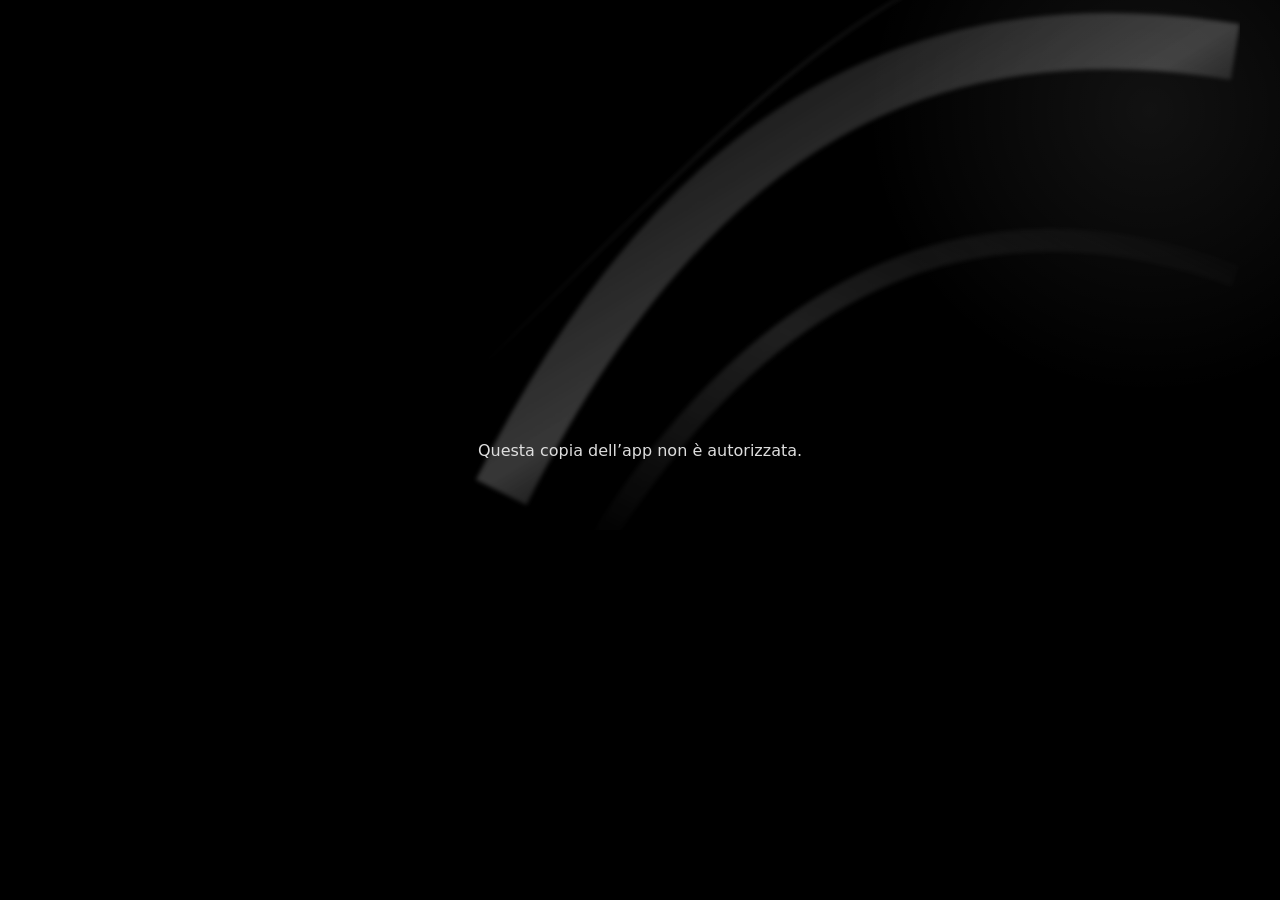
<file: index.html>
<!doctype html>
<html lang="it"><head><meta charset="UTF-8" />
<meta name="viewport" content="width=device-width, initial-scale=1.0, viewport-fit=cover" />
<meta name="theme-color" content="#000000" /><link rel="manifest" href="./manifest.webmanifest?v=rg-production-v34" />
<meta name="apple-mobile-web-app-title" content="R. Giancola" /><link rel="icon" type="image/png" href="./favicon.png" /><link rel="apple-touch-icon" sizes="180x180" href="./icon-180.png" />
<meta name="apple-mobile-web-app-capable" content="yes" /><meta name="apple-mobile-web-app-status-bar-style" content="black" />
<title>Roberto Giancola Production</title>  <script type="module" crossorigin src="/assets/main-BxOT9c1r.js"></script>
  <link rel="modulepreload" crossorigin href="/assets/brand-5XAQSWkB.js">
  <link rel="modulepreload" crossorigin href="/assets/librerie-B4zQ2TGJ.js">
  <link rel="modulepreload" crossorigin href="/assets/preventivo-DZgS8HyB.js">
  <link rel="modulepreload" crossorigin href="/assets/videoGalleria-4T5CltYa.js">
  <link rel="stylesheet" crossorigin href="/assets/brand-s4m64xDM.css">
  <link rel="stylesheet" crossorigin href="/assets/preventivo-BXDNKNkW.css">
  <link rel="stylesheet" crossorigin href="/assets/main-6wbNGmea.css">
</head>
<body><div id="root"></div></body></html>
</file>
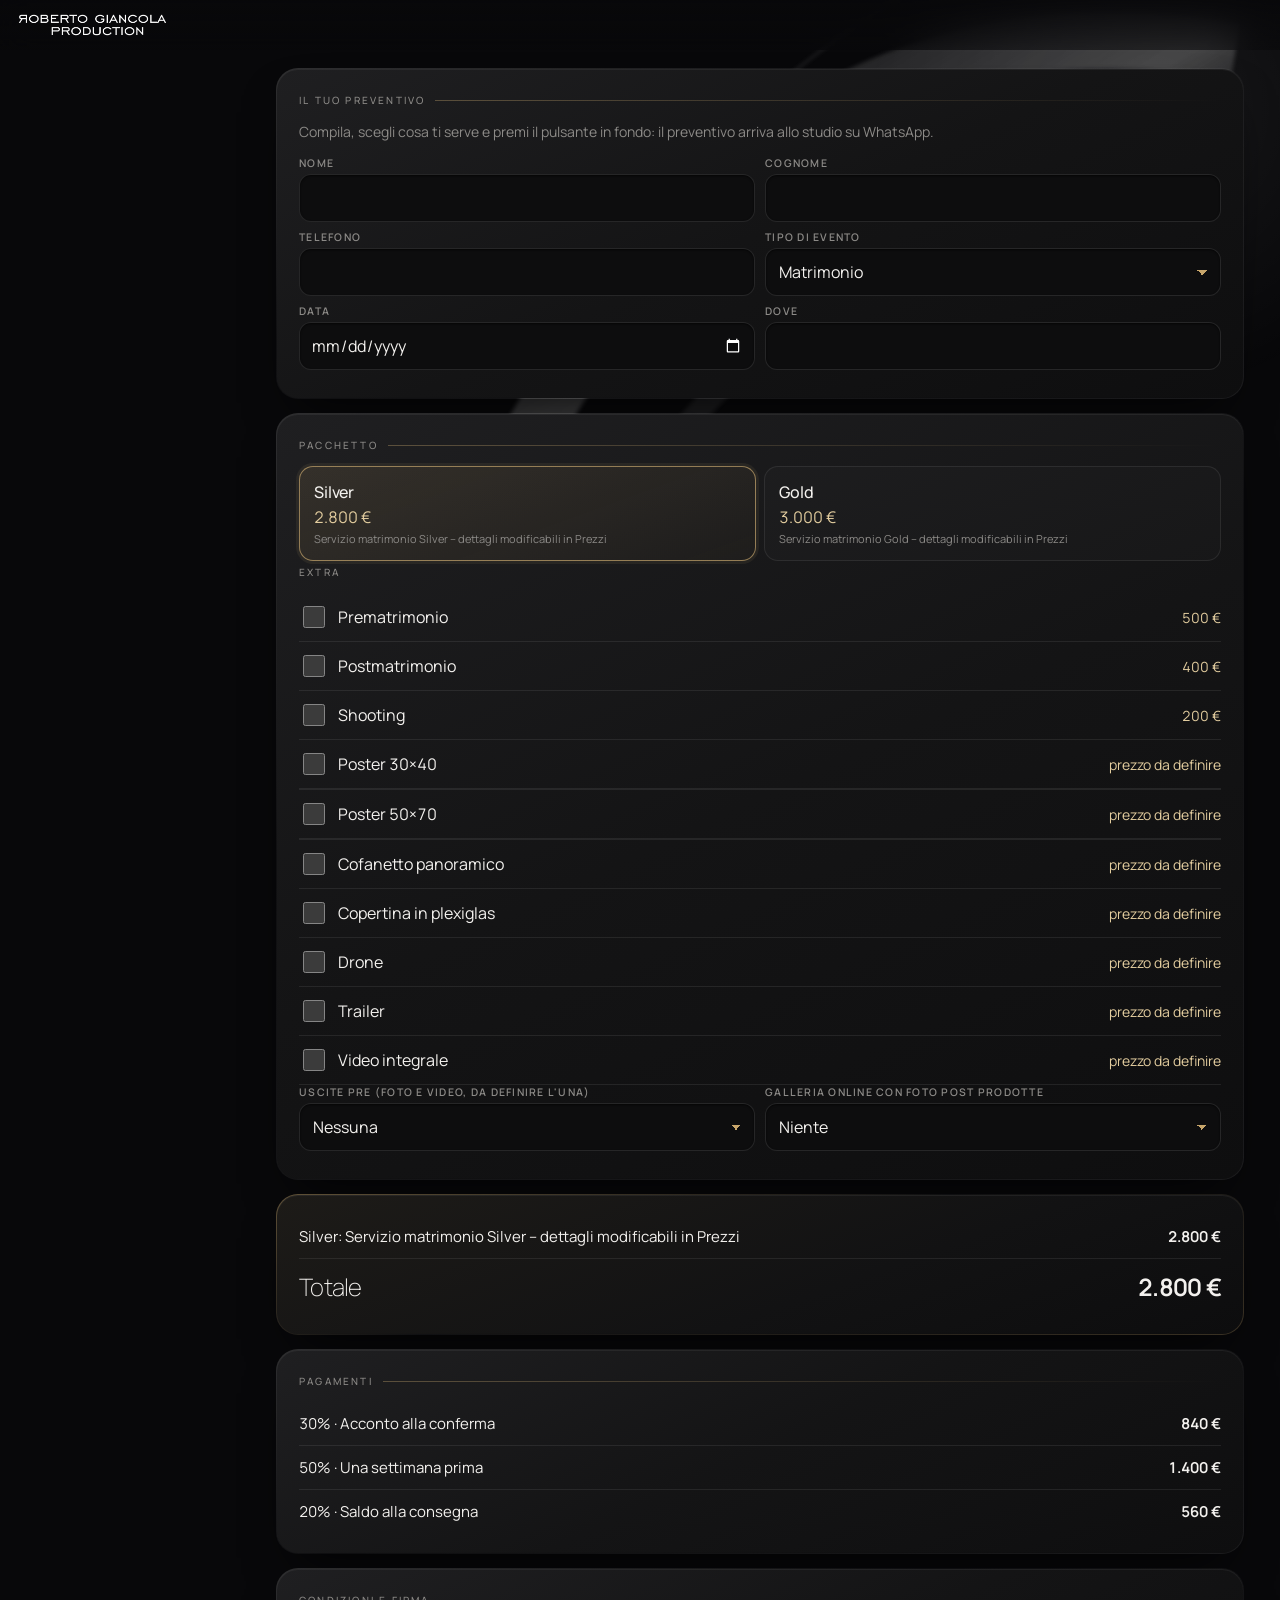
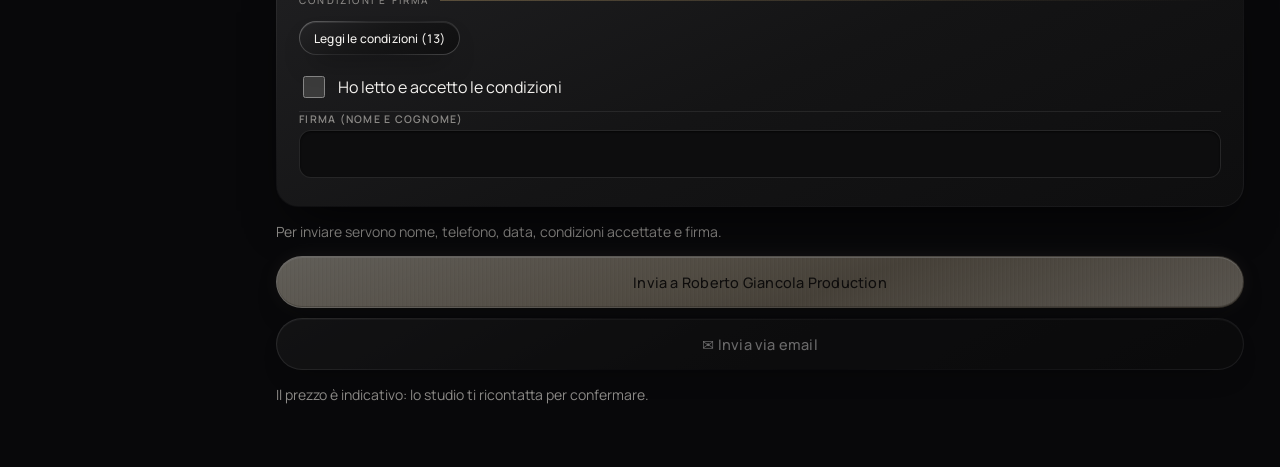
<file: cliente.html>
<!doctype html>
<html lang="it"><head><meta charset="UTF-8" /><script>/* indirizzo-nuovo: i link vecchi github.io dei clienti aprono la stessa pagina sul nuovo indirizzo */if(/\.github\.io$/i.test(location.hostname))location.replace('https://robertogiancolaproduction.frameforyou.it/'+location.pathname.split('/').slice(2).join('/')+location.search+location.hash);</script>
<meta name="viewport" content="width=device-width, initial-scale=1.0, viewport-fit=cover" />
<meta name="theme-color" content="#000000" /><meta name="robots" content="noindex" />
<meta name="apple-mobile-web-app-title" content="R. Giancola" /><link rel="icon" type="image/png" href="./favicon.png" /><link rel="apple-touch-icon" sizes="180x180" href="./icon-180.png" />
<title>Preventivo · Roberto Giancola Production</title>  <script type="module" crossorigin src="/assets/cliente-PBpZ1FL5.js"></script>
  <link rel="modulepreload" crossorigin href="/assets/brand-5XAQSWkB.js">
  <link rel="modulepreload" crossorigin href="/assets/librerie-B4zQ2TGJ.js">
  <link rel="modulepreload" crossorigin href="/assets/preventivo-DZgS8HyB.js">
  <link rel="stylesheet" crossorigin href="/assets/brand-s4m64xDM.css">
  <link rel="stylesheet" crossorigin href="/assets/preventivo-BXDNKNkW.css">
</head>
<body><div id="root"></div></body></html>
</file>
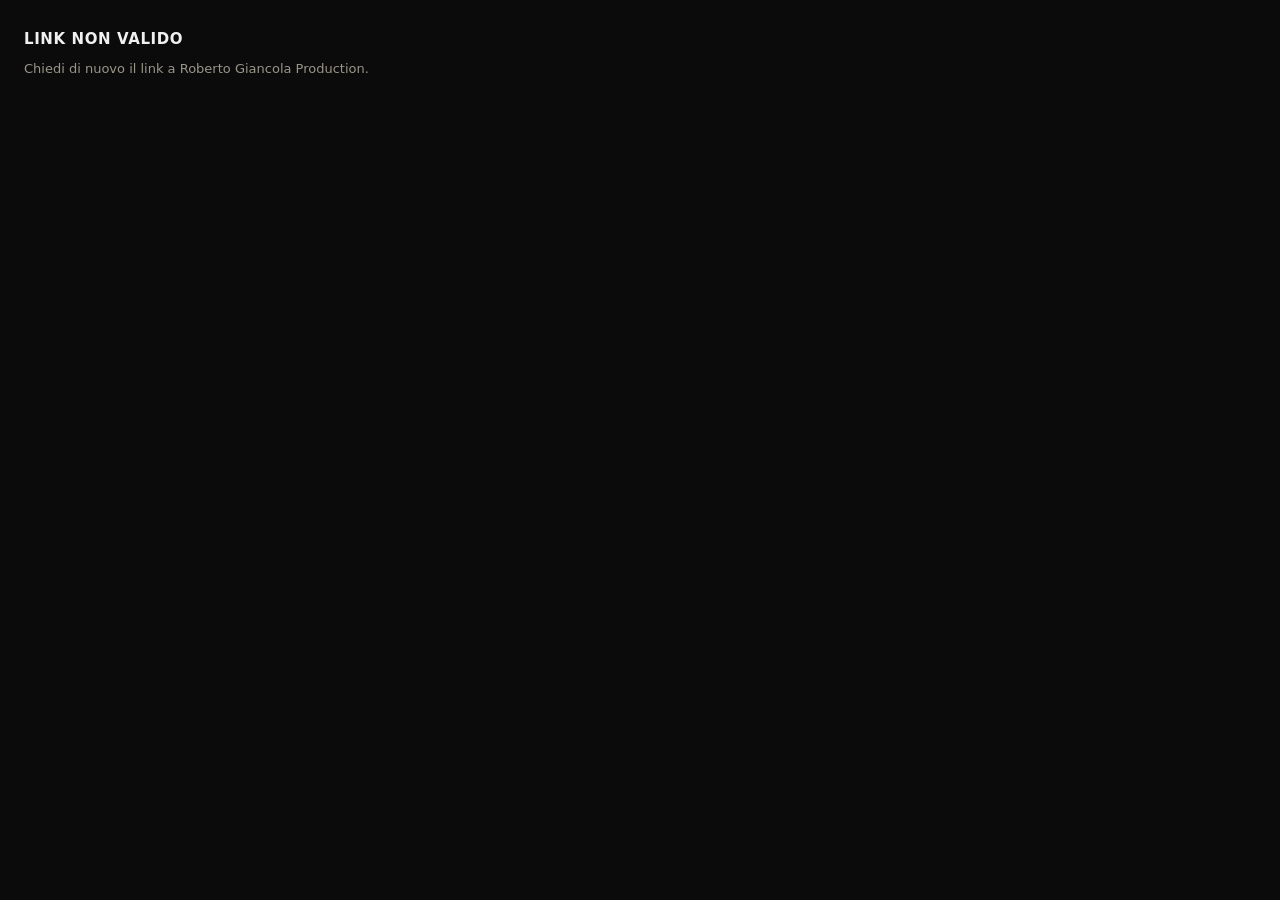
<file: video.html>
<!doctype html>
<html lang="it"><head><meta charset="UTF-8" /><script>/* indirizzo-nuovo: i link vecchi github.io dei clienti aprono la stessa pagina sul nuovo indirizzo */if(/\.github\.io$/i.test(location.hostname))location.replace('https://robertogiancolaproduction.frameforyou.it/'+location.pathname.split('/').slice(2).join('/')+location.search+location.hash);</script>
<meta name="viewport" content="width=device-width, initial-scale=1.0, viewport-fit=cover" />
<meta name="theme-color" content="#000000" /><meta name="robots" content="noindex" />
<meta name="apple-mobile-web-app-title" content="Video" /><link rel="icon" type="image/png" href="./favicon.png" /><link rel="apple-touch-icon" sizes="180x180" href="./icon-180.png" />
<title>Video · Roberto Giancola Production</title>  <script type="module" crossorigin src="/assets/video-C3dgA-A7.js"></script>
  <link rel="modulepreload" crossorigin href="/assets/brand-5XAQSWkB.js">
  <link rel="modulepreload" crossorigin href="/assets/librerie-B4zQ2TGJ.js">
  <link rel="modulepreload" crossorigin href="/assets/videoGalleria-4T5CltYa.js">
  <link rel="stylesheet" crossorigin href="/assets/brand-s4m64xDM.css">
</head>
<body><div id="root"></div></body></html>
</file>
<file: assets/brand-s4m64xDM.css>
:root{--bg:#0b0b0b;--card:#161616;--line:#2a2a2a;--red:#5a5a5a;--gold:#f0f0f0;--tx:#f2efe6;--mut:#9a958a;font-family:system-ui,-apple-system,Segoe UI,Roboto,sans-serif;color:var(--tx);background:var(--bg)}*{box-sizing:border-box}body{margin:0;background:var(--bg)}.top{background:#000}.app{max-width:720px;margin:0 auto;min-height:100vh;padding-bottom:84px}.top{position:sticky;top:0;z-index:5;background:#000;border-bottom:2px solid var(--gold);padding:12px 16px}.logo{color:var(--gold);font-size:20px;letter-spacing:.5px}.logo span{color:var(--red);font-weight:700}main{padding:12px}.card{background:var(--card);border:1px solid var(--line);border-radius:14px;padding:14px;margin-bottom:12px}h3{color:var(--gold);font-size:15px;margin:6px 0 10px;text-transform:uppercase;letter-spacing:.6px}.row{display:flex;gap:8px;align-items:center;margin-bottom:12px;flex-wrap:wrap}.row input{flex:1;min-width:110px}input,select,textarea{width:100%;background:#0e0e0e;color:var(--tx);border:1px solid var(--line);border-radius:10px;padding:11px;font-size:16px}input:focus,select:focus,textarea:focus{outline:none;border-color:var(--gold)}textarea{min-height:60px;resize:vertical}.campo{display:flex;flex-direction:column;gap:4px;margin-bottom:8px}.campo span{font-size:12px;color:var(--mut)}.grid2{display:grid;grid-template-columns:1fr 1fr;gap:0 10px}.grid3{display:grid;grid-template-columns:1fr 1fr 1fr;gap:0 8px}.coppia-ora{grid-column:1/-1;display:grid;grid-template-columns:1.4fr .8fr;gap:0 10px}.grid2 .campo:last-child:nth-child(odd){grid-column:1/-1}.btn{display:inline-flex;align-items:center;justify-content:center;gap:6px;background:#222;color:var(--tx);border:1px solid #3a3a3a;border-radius:10px;padding:11px 14px;font-size:15px;cursor:pointer;text-decoration:none;font-weight:600}.btn.sm{padding:7px 10px;font-size:13px}.btn.red{background:var(--red);border-color:var(--red);color:#fff}.btn.gold{background:var(--gold);border-color:var(--gold);color:#111}.btn.wa{background:#0f3d24;border-color:#1f7a47}.btn.danger{background:transparent;color:#ff6b6b;border-color:#5a1a1a}.btn.big{width:100%;padding:16px;font-size:18px}.btn:disabled{opacity:.4}.acts{display:flex;gap:8px;flex-wrap:wrap;margin:10px 0}.acts.sticky{position:sticky;bottom:76px;background:var(--bg);padding:8px 0}.ev .evhead{display:flex;justify-content:space-between;gap:10px;cursor:pointer}.ev small{display:block;color:var(--mut);font-size:12px;margin-top:3px;text-transform:capitalize}.right{text-align:right;display:flex;flex-direction:column;align-items:flex-end;gap:4px}.gold{color:var(--gold)}.red{color:#ff4d5e}.badge{font-size:11px;font-weight:700;padding:3px 8px;border-radius:20px;text-transform:uppercase;letter-spacing:.5px}.badge.p{border:1px solid var(--gold);color:var(--gold)}.badge.c{background:var(--red);color:#fff}.esempio{display:flex;justify-content:space-between;align-items:center;background:#1e1e1e;color:var(--gold);border-radius:8px;padding:4px 4px 4px 10px;margin-bottom:8px;font-size:13px}.pacchetti{display:grid;grid-template-columns:1fr 1fr;gap:8px}.pk{border:1px solid var(--line);border-radius:12px;padding:10px;display:flex;flex-direction:column;gap:3px;cursor:pointer}.pk input{display:none}.pk.on{border-color:var(--gold);background:#1c1c1c}.pk small{color:var(--mut);font-size:11px}.check{display:flex;align-items:center;gap:10px;padding:10px 0;border-bottom:1px solid var(--line)}.check input{width:22px;height:22px;accent-color:var(--red)}.poster-qta{border-bottom:1px solid var(--line)}.poster-qta>.check{border-bottom:0}.poster-qta .qta{display:flex;align-items:center;gap:10px;padding:0 0 10px 32px;font-size:14px;color:var(--mut)}.poster-qta .qta select{width:auto;min-width:72px;padding:6px 8px}.check span{flex:1}.check em{color:var(--gold);font-style:normal;font-size:14px}.check.locked{opacity:.75}.riga{display:flex;justify-content:space-between;gap:10px;padding:7px 0;border-bottom:1px dashed var(--line);font-size:14px}.riga small{color:var(--mut)}.riga.tot{font-size:17px;border:none;color:var(--gold)}.riga.ok{color:#7bd88f}.riga.click{cursor:pointer}.x{background:none;border:none;color:#ff6b6b;font-size:14px;margin-left:6px}.hint{color:var(--mut);font-size:13px}.warn{color:#ffb347;font-size:13px}.okmsg{color:#7bd88f;margin:8px 0 0;font-size:14px}.tabs{position:fixed;bottom:0;left:0;right:0;display:flex;background:#000;border-top:2px solid var(--gold);z-index:6;padding-bottom:env(safe-area-inset-bottom)}.tabs button{flex:1;background:none;border:none;color:var(--mut);padding:8px 2px;font-size:11px;display:flex;flex-direction:column;align-items:center;gap:2px}.tabs button span{font-size:20px}.tabs button.on{color:var(--gold)}.tabs button.on span{filter:drop-shadow(0 0 4px var(--red))}.modal{position:fixed;top:0;right:0;bottom:0;left:0;background:#000;z-index:10;display:flex;flex-direction:column}.modalbar{display:flex;gap:8px;align-items:center;padding:10px;border-bottom:1px solid var(--gold)}.modalbar b{flex:1;font-size:13px;overflow:hidden;text-overflow:ellipsis;white-space:nowrap}.modal .hint{text-align:center;margin:6px}.pdfpagine{flex:1;overflow:auto;background:#111;padding:8px 8px 24px}.pdfpagine figure{margin:0 0 14px}.pdfpagine figcaption{color:var(--gold);font-size:12px;margin:0 0 4px}.pdfpagine img{width:100%;height:auto;background:#fff;display:block}.clausole ol{padding-left:18px;font-size:13px;line-height:1.5;color:#ddd}.pkedit{border-bottom:1px solid var(--line);padding-bottom:8px;margin-bottom:10px}@media (max-width:380px){.grid3{grid-template-columns:1fr 1fr}}.toast{position:fixed;left:12px;right:12px;bottom:84px;z-index:20;padding:14px;border-radius:12px;font-weight:600;max-width:696px;margin:0 auto}.toast.ok{background:#1f5d36;color:#fff}.toast.err{background:var(--red);color:#fff}.confirm{border:1px solid var(--gold);border-radius:12px;padding:12px;margin-top:10px;background:#1c1c1c}details summary{list-style:none;margin-bottom:8px}details summary::-webkit-details-marker{display:none}.logoimg{display:block;height:44px;width:auto;margin:-4px 0}.cnt{display:inline-block;min-width:22px;padding:1px 7px;border-radius:12px;background:var(--red);color:#fff;font-size:12px;text-align:center;margin-left:6px;vertical-align:middle}.cnt.ok{background:#1f7a47}.prom{display:flex;justify-content:space-between;align-items:center;gap:10px;padding:10px 0;border-bottom:1px solid var(--line)}.prom small{display:block;color:var(--mut);font-size:12px;margin-top:3px;text-transform:capitalize}.prom .right{gap:6px}.click{cursor:pointer}.badge.ok{background:#1f7a47;color:#fff}.tabs button span{position:relative}.tabbadge{position:absolute;top:-4px;right:-12px;background:var(--red);color:#fff;font-style:normal;font-size:10px;font-weight:700;border-radius:10px;padding:0 5px;line-height:16px}.calhead{display:flex;justify-content:space-between;align-items:center;gap:8px;margin-bottom:10px}.calhead b{font-size:17px;color:var(--gold)}.calhead h3{margin:0}.cal{display:grid;grid-template-columns:repeat(7,1fr);gap:4px}.dow{text-align:center;color:var(--mut);font-size:12px;padding:4px 0}.day{aspect-ratio:1;background:#0e0e0e;border:1px solid var(--line);border-radius:8px;color:var(--tx);font-size:14px;display:flex;flex-direction:column;align-items:center;justify-content:center;padding:0;cursor:pointer}.day i{font-style:normal;font-size:11px;color:var(--gold);line-height:1}.day.has{border-color:var(--gold);background:#1c1c1c}.day.clash{border-color:#ff6b6b;background:#3a1010}.day.clash i{color:#ff6b6b;font-weight:700}.day.today{outline:2px solid var(--red)}.day.sel{background:var(--gold);color:#111}.day.sel i{color:#111}.warnbox{border-color:#ff6b6b;background:#2a0f0f}.warnbox b{color:#ffb3b3}.chart{display:flex;align-items:flex-end;gap:4px;height:150px;padding:8px 0;border-bottom:1px solid var(--line)}.bar{flex:1;display:flex;flex-direction:column;align-items:center;justify-content:flex-end;height:100%}.bar span{display:block;width:100%;background:linear-gradient(var(--gold),#6e6e6e);border-radius:4px 4px 0 0;min-height:1px}.bar small{font-size:10px;color:var(--mut);margin-top:3px}.bar em{font-style:normal;font-size:9px;color:var(--tx);margin-bottom:2px}.check.cons input[type=date]{width:auto;padding:6px 8px;font-size:14px}.ok-msg{color:#7bd88f;font-weight:600;margin:8px 0 0}.tabs button{font-size:10px}.blocco{min-height:100vh;display:flex;flex-direction:column;align-items:center;justify-content:center;gap:14px;padding:24px;text-align:center;background:#000}.blocco .logoimg{height:70px;margin-bottom:10px}.blocco h2{color:var(--gold);margin:0}.blocco p{margin:0}.blocco a.btn{text-decoration:none;display:inline-block}.licavviso{background:#1e1e1e;color:var(--gold);padding:10px 16px;font-size:14px;border-bottom:1px solid var(--line)}.licavviso a{color:var(--tx);font-weight:600}.licprova{display:flex;flex-wrap:wrap;align-items:center;gap:6px;justify-content:center;text-align:center;font-size:15px}.licprova .conto{font-variant-numeric:tabular-nums;color:var(--tx);font-size:17px}.licprova a{margin-left:6px}.day u{text-decoration:none;font-size:10px;color:silver;line-height:1}.day.gimp:not(.has){border-color:#6a6a6a}.occ{display:flex;gap:8px;margin:2px 0 12px}.occ button{flex:1;min-height:46px;border-radius:12px;border:1px solid var(--line);background:#141414;color:var(--tx);font-size:14px;padding:8px 4px}.occ button:disabled{opacity:.35}.occ button.on{background:var(--gold);color:#111;border-color:var(--gold);font-weight:650}.gimpegno{text-decoration:none;color:var(--tx);border-left:3px solid #9a9a9a;padding-left:8px}.gimpegno small{color:var(--mut)}.gcal .gcal-ok{margin-left:6px;font-size:11px;vertical-align:middle}.gcal select{width:100%}.gcal-ev{margin:-4px 4px 10px}.gimport ol{margin:8px 0 6px;padding-left:20px;line-height:1.5}.gimport ol li{margin:3px 0}.gimport details{margin:10px 0}.gimport summary{cursor:pointer;padding:4px 0}.gimport .btn.danger{margin-top:4px}.listino-tipi{display:flex;flex-wrap:wrap;gap:6px;margin:8px 0 10px}.listino-titolo{margin:6px 0}.pk-extra{margin-top:6px}.pk-flag{display:flex;flex-wrap:wrap;gap:14px;margin:4px 0}.promo-edit{border:1px dashed rgba(200,160,80,.5);border-radius:10px;padding:8px 10px;margin-top:6px}.promo-edit.on{border-style:solid;background:#c8a05014}.promo-stato{font-size:.8em;padding:1px 8px;border-radius:9px;background:#7f7f7f33;margin-left:6px}.promo-stato.on{background:#2e7d32;color:#fff}.grid3{display:grid;grid-template-columns:repeat(auto-fit,minmax(140px,1fr));gap:8px}.prezzo-vecchio{opacity:.6;font-weight:400;margin-right:4px}.promo-tag,.promo-firmato{display:block;font-style:normal;font-size:.75em;font-weight:600;color:#c0392b}.promo-firmato{color:inherit;opacity:.7;font-weight:400}.firmapad{position:fixed;top:0;right:0;bottom:0;left:0;z-index:30;background:#000;display:flex;flex-direction:column;gap:8px;padding:max(10px,env(safe-area-inset-top)) max(10px,env(safe-area-inset-right)) max(10px,env(safe-area-inset-bottom)) max(10px,env(safe-area-inset-left));overscroll-behavior:none;touch-action:none;user-select:none;-webkit-user-select:none}.firmabar{display:flex;align-items:center;gap:10px;border-bottom:1px solid var(--gold);padding-bottom:8px}.firmabar div{flex:1;display:flex;flex-direction:column}.firmabar b{color:var(--gold);text-transform:uppercase;letter-spacing:.6px;font-size:14px}.firmabar small{font-size:17px;font-weight:700}.firmaarea{flex:1;position:relative;background:#fff;border-radius:12px;min-height:140px;overflow:hidden}.firmaarea canvas{position:absolute;top:0;right:0;bottom:0;left:0;width:100%;height:100%;display:block;touch-action:none;cursor:crosshair;z-index:2}.firmalinea{position:absolute;left:6%;right:6%;bottom:24%;border-bottom:1.5px dashed #b9b2a0;z-index:1}.firmalinea span{position:absolute;left:0;bottom:4px;color:#b9b2a0;font-size:18px}.firmaph{position:absolute;top:0;right:0;bottom:0;left:0;margin:0;display:flex;align-items:center;justify-content:center;color:#c9c2b0;font-size:22px;z-index:1;pointer-events:none}.firmalegale{margin:0;font-size:13px;color:var(--tx);text-align:center}.firmaacts{display:flex;gap:10px}.firmaacts .btn{flex:1;padding:14px}@media (orientation:landscape) and (max-height:520px){.firmapad{gap:5px}.firmabar{padding-bottom:4px}.firmabar small{font-size:15px}.firmaacts .btn{padding:9px}.firmalegale{font-size:12px}}.firmaimg{background:#fff;border-radius:10px;padding:8px;display:flex;justify-content:center;margin-bottom:8px}.firmaimg img{max-width:100%;max-height:110px}.badge.firm{background:#1f7a47;color:#fff}.pk-album{border:1px solid var(--line);border-radius:12px;padding:10px 12px;margin:10px 0;background:#ffffff08}.pk-album.on{border-color:var(--gold);background:#c9a22714}.sw-riga{display:flex;align-items:center;justify-content:space-between;gap:12px;cursor:pointer;min-height:44px}.sw-riga span{display:flex;flex-direction:column;gap:2px}.sw-riga b{font-size:16px}.sw-riga small{color:var(--mut);font-size:13px}.sw-riga input{-moz-appearance:none;appearance:none;-webkit-appearance:none;flex:none;width:52px;height:30px;border-radius:15px;background:#3a3a3a;border:1px solid #666;position:relative;margin:0;cursor:pointer;transition:background .15s}.sw-riga input:after{content:"";position:absolute;top:3px;left:3px;width:24px;height:24px;border-radius:50%;background:#fff;transition:left .15s}.sw-riga input:checked{background:var(--gold)}.sw-riga input:checked:after{left:25px}.pk-album .grid2{margin-top:8px}select{-webkit-appearance:none;-moz-appearance:none;appearance:none;background-image:url("data:image/svg+xml,%3Csvg xmlns='http://www.w3.org/2000/svg' width='12' height='8'%3E%3Cpath d='M1 1l5 5 5-5' fill='none' stroke='%239a958a' stroke-width='2'/%3E%3C/svg%3E");background-repeat:no-repeat;background-position:right 12px center;padding-right:34px}.prezzi-pag{display:flex;flex-direction:column;gap:12px}.prezzi-pk{display:flex;flex-direction:column;gap:12px;min-width:0}.extra-card{min-width:0}.tipi-chips{display:flex;gap:8px;overflow-x:auto;-webkit-overflow-scrolling:touch;scrollbar-width:none;margin:0 -16px;padding:2px 16px 6px;scroll-snap-type:x proximity}.tipi-chips::-webkit-scrollbar{display:none}.chip{flex:none;min-height:44px;padding:0 16px;border-radius:22px;border:1px solid var(--line);background:var(--card);color:var(--tx);font-size:15px;white-space:nowrap;cursor:pointer;scroll-snap-align:start}.chip.on{background:var(--gold);border-color:var(--gold);color:#000;font-weight:700}.chips{display:flex;flex-wrap:wrap;gap:8px;margin-top:8px}.pk-titolo{margin:4px 0 0;font-size:14px;letter-spacing:.5px;text-transform:uppercase;color:var(--mut)}.pk-lista{display:flex;flex-direction:column;gap:10px}.pk-card{background:var(--card);border:1px solid var(--line);border-radius:14px;overflow:hidden}.pk-card.aperta,.pk-card.scelta{border-color:var(--gold)}.pk-card.scelta{box-shadow:0 0 0 2px var(--gold)}.pk-testa{all:unset;box-sizing:border-box;width:100%;display:flex;align-items:center;gap:12px;padding:14px;min-height:64px;cursor:pointer}.pk-nome{flex:1;min-width:0;display:flex;flex-direction:column;gap:3px}.pk-nome b{font-size:17px}.pk-nome small{color:var(--mut);font-size:13px;white-space:nowrap;overflow:hidden;text-overflow:ellipsis}.pk-prezzo{display:flex;flex-direction:column;align-items:flex-end;gap:2px;flex:none}.pk-prezzo b{font-size:17px;color:var(--gold)}.pk-prezzo s{color:var(--mut);font-size:13px}.pk-prezzo b.promo{color:#7bd88f}.pk-prezzo small{font-size:12px;color:var(--mut)}.chev{flex:none;color:var(--mut);font-size:16px;width:16px;text-align:center}.pk-corpo{padding:12px 14px 14px;display:flex;flex-direction:column;gap:10px;border-top:1px solid var(--line)}.pk-piano{display:flex;flex-direction:column;gap:8px}.pk-rate-riga{display:flex;flex-direction:column;gap:4px;padding-bottom:8px;border-bottom:1px dashed var(--line)}.pk-servizi b{font-size:14px}.pk-fondo{display:flex;justify-content:flex-end}.promo-edit{border:1px solid var(--line);border-radius:12px;padding:0 12px}.promo-edit.on{border-color:#7bd88f}.promo-testa{all:unset;box-sizing:border-box;width:100%;display:flex;align-items:center;gap:10px;min-height:48px;cursor:pointer}.promo-testa b{flex:1}.promo-stato.no{color:var(--mut);font-size:13px}.promo-edit .grid3{padding-bottom:10px}.nuovo-pk{min-height:50px;border-style:dashed;width:100%}.extra-card h4{margin:14px 0 4px;font-size:13px;color:var(--mut);text-transform:uppercase;letter-spacing:.5px}.extra-riga{display:flex;align-items:flex-start;justify-content:space-between;gap:8px 12px;min-height:52px;border-bottom:1px solid var(--line);flex-wrap:wrap}.compreso{display:flex;align-items:flex-start;gap:6px;font-size:13px;color:var(--mut);line-height:1.25;flex:1 1 100%;max-width:100%;justify-content:flex-end}.compreso span{white-space:normal}.compreso.on{color:#e7c27a}.compreso input{width:16px;height:16px;margin-top:1px;accent-color:#e7c27a;flex:none}.compreso-box{flex:0 1 auto;max-width:100%;align-self:center}.compreso-box.aperta{flex:1 1 100%;align-self:stretch}.compreso-testa{display:inline-flex;align-items:center;gap:8px;max-width:100%;min-height:36px;padding:0 10px;border-radius:10px;border:1px solid var(--line);background:transparent;color:var(--mut);font-size:13px;text-align:left}.compreso-box.aperta .compreso-testa{display:flex;width:100%}.compreso-box.on .compreso-testa{border-color:#e7c27a;color:#e7c27a}.compreso-testa .segno{width:16px;height:16px;border:1.5px solid currentColor;border-radius:4px;display:inline-flex;align-items:center;justify-content:center;font-size:11px;line-height:1;flex:none}.compreso-box.on .segno{background:#e7c27a;color:#111;border-color:#e7c27a}.compreso-testa span{white-space:normal;line-height:1.2}.compreso-testa i{margin-left:auto;font-style:normal;flex:none}.compreso-lista{display:flex;flex-direction:column;gap:2px;width:100%;margin-top:6px;padding:4px 8px;border:1px solid var(--line);border-radius:10px}.compreso-voce{display:flex;align-items:flex-start;gap:8px;min-height:40px;padding:8px 2px;font-size:14px}.compreso-voce input{width:18px;height:18px;margin-top:1px;accent-color:#e7c27a;flex:none}.compreso-voce span{white-space:normal;line-height:1.25}.compreso-voce.on{color:#e7c27a}.pk-corpo .compreso{grid-column:1/-1;justify-content:flex-start}.extra-gruppo .extra-riga:last-child{border-bottom:0}.extra-riga>span:first-child{flex:1;font-size:15px}.extra-val{display:flex;align-items:center;gap:6px;flex:1 1 180px;flex-wrap:wrap;justify-content:flex-end;max-width:100%}.extra-val i{font-style:normal;color:var(--mut)}.extra-val input{width:96px;text-align:right;padding:10px}.extra-custom{display:flex;align-items:center;gap:8px;min-height:48px;border-top:1px dashed var(--line);padding:6px 0;flex-wrap:wrap}.extra-custom>input{flex:1;min-width:0}.extra-custom>textarea{flex:1 1 100%;min-height:72px;background:#111;color:var(--tx);border:1px solid #3a3a3a;border-radius:8px;padding:8px}.extra-nuovo{display:flex;flex-wrap:wrap;gap:8px;align-items:center;margin-top:12px}.extra-nuovo>input,.extra-nuovo>select{flex:1 1 140px;min-width:0}@media (max-width:560px){.extra-card h4{margin:8px 0 0}.extra-riga{display:grid;grid-template-columns:minmax(0,1fr) auto;gap:4px 8px;min-height:0;padding:6px 0;align-items:center}.extra-val{flex:none;justify-content:flex-end}.extra-val input{width:74px;padding:7px 8px}.compreso-box{grid-column:1 / -1;align-self:start;justify-self:start}.compreso-box.aperta{justify-self:stretch}.compreso-testa{min-height:32px;padding:0 8px;width:auto}.compreso-box.aperta .compreso-testa{width:100%}.compreso-voce{min-height:0;padding:4px 2px}.extra-custom{display:grid;grid-template-columns:minmax(0,1fr) auto;gap:6px;min-height:0;padding:6px 0;align-items:center}.extra-custom>input{grid-column:1 / -1}.extra-custom>.btn{justify-self:end}.extra-custom .compreso-box{grid-column:1 / -1}.extra-nuovo{gap:6px;margin-top:8px}}.info-btn{all:unset;cursor:pointer;color:var(--mut);padding:0 6px;font-size:16px}.info-txt{margin:4px 0}.sez-titolo{margin:18px 2px 6px;font-size:15px}.btn.ghost{background:transparent;border:1px solid var(--line);color:var(--mut);align-self:center}.sw-riga input:checked{background:#2e9d5b;border-color:#2e9d5b}.extra-val input::-webkit-outer-spin-button,.extra-val input::-webkit-inner-spin-button,.pk-corpo input::-webkit-outer-spin-button,.pk-corpo input::-webkit-inner-spin-button{-webkit-appearance:none;margin:0}.extra-val input,.pk-corpo input[type=number]{-moz-appearance:textfield;-webkit-appearance:textfield;appearance:textfield}.v-impagina>.imp-pagina{grid-column:1/-1}.imp-pagina label.hint input,.imp-pagina label.hint select,.imp-pagina .imp-cerca{display:block;width:100%;margin:6px 0;background:#111;color:var(--tx);border:1px solid #3a3a3a;border-radius:8px;padding:8px;box-sizing:border-box}.imp-editor{display:flex;gap:16px;align-items:flex-start}.imp-lavoro{flex:1;min-width:0;display:flex;justify-content:center;align-items:flex-start}.imp-pannello{width:340px;flex:0 0 340px;position:sticky;top:8px;max-height:calc(100dvh - 24px);overflow:auto}.imp-editor .imp-stage{overflow:hidden;background:transparent;border:0}@media (max-width:860px){.imp-editor{flex-direction:column}.imp-pannello{width:auto;flex:1 1 auto;position:static;max-height:none}}.imp-tools{display:flex;flex-wrap:wrap;gap:8px;margin:10px 0}.imp-sfoglia{position:relative}.imp-stage{width:100%;overflow:auto;border-radius:12px;background:#1a1a1a;border:1px solid #3a3a3a;touch-action:none}.imp-safe{position:absolute;border:3px dashed #c6a15b;pointer-events:none;z-index:40;box-sizing:border-box}.imp-num{position:absolute;left:0;right:0;bottom:2%;text-align:center;z-index:41;pointer-events:none;color:#111}.imp-colore{display:flex;align-items:center;gap:6px}.imp-tono{width:28px;height:28px;border-radius:50%;border:1px solid #666;padding:0}.imp-freccia{position:absolute;top:50%;transform:translateY(-50%);z-index:6;width:44px;height:72px;border:0;border-radius:12px;background:#0000008c;color:#fff;font-size:32px;line-height:1;cursor:pointer}.imp-freccia.sx{left:8px}.imp-freccia.dx{right:8px}.imp-freccia:disabled{opacity:.28}.imp-dissolvi{animation:impFade .55s ease}@keyframes impFade{0%{opacity:0}to{opacity:1}}.imp-tela{transform-origin:top left;position:relative}.imp-sfondo{position:absolute;top:0;right:0;bottom:0;left:0;width:100%;height:100%;object-fit:cover;pointer-events:none;z-index:0}.imp-el{position:absolute;box-sizing:border-box;overflow:hidden;cursor:grab;background:#f3f3f3}.imp-el.on{outline:4px solid #c6a15b;outline-offset:-4px}.imp-el img{position:absolute;pointer-events:none;max-width:none}.imp-vuota,.imp-testo{display:flex;align-items:center;justify-content:center;width:100%;height:100%;color:#666}.imp-testo{white-space:nowrap}.imp-resize{position:absolute;right:0;bottom:0;width:28px;height:28px;background:#c6a15b;cursor:nwse-resize;z-index:5}.imp-scheda{margin-top:10px}.imp-griglia{display:grid;grid-template-columns:repeat(auto-fill,minmax(150px,1fr));gap:10px}.imp-card{padding:8px;text-align:left}.imp-card.sel{outline:2px solid var(--gold)}.imp-mini-btn{background:transparent;color:inherit;border:0;width:100%;cursor:pointer;text-align:left}.imp-mini-box{height:120px;display:flex;align-items:center;justify-content:center;background:#111;border-radius:8px;overflow:hidden}.imp-mini{position:relative;max-height:110px;max-width:100%}.imp-mini i,.imp-mini em{position:absolute;overflow:hidden}.imp-mini i img{width:100%;height:100%;object-fit:cover;display:block}.imp-mini em{font-size:7px;line-height:1}.imp-voce{display:flex;flex-direction:column;align-items:flex-start;width:100%;margin-top:8px;cursor:pointer;color:inherit}.imp-voce small,.imp-card small{color:var(--mut);display:block}.st{position:fixed;top:0;right:0;bottom:0;left:0;z-index:900;display:grid;background:#2a2a2a;color:#eee;font-size:13px;grid-template-columns:210px minmax(0,1fr) 172px;grid-template-rows:auto auto minmax(0,1fr) auto;grid-template-areas:"top top top" "ctx ctx ctx" "sx tela dx" "giu giu giu";padding:env(safe-area-inset-top) env(safe-area-inset-right) 0 env(safe-area-inset-left);user-select:none;-webkit-user-select:none}.st button{font:inherit}.st-b{background:#474747;color:#f0f0f0;border:1px solid #5c5c5c;border-radius:6px;padding:6px 10px;min-height:32px;cursor:pointer;white-space:nowrap;line-height:1.1}.st-b:hover:not(:disabled){background:#555}.st-b:disabled{opacity:.4;cursor:default}.st-b.on{background:#d9d9d9;color:#111;border-color:#d9d9d9}.st-b.gold{background:#e8e8e8;color:#111;border-color:#e8e8e8;font-weight:600}.st-b.danger,.st-tendina .danger{color:#ff8a80}.st-top{grid-area:top;display:flex;align-items:center;gap:8px;padding:8px 10px;background:#1d1d1d;border-bottom:1px solid #111;flex-wrap:wrap}.st-titolo{display:flex;flex-direction:column;min-width:0;max-width:340px;margin:0 6px}.st-titolo b{white-space:nowrap;overflow:hidden;text-overflow:ellipsis}.st-titolo small{color:#a8a8a8;font-size:11px;white-space:nowrap;overflow:hidden;text-overflow:ellipsis}.st-gruppo{display:flex;gap:2px}.st-gruppo .st-b{border-radius:0}.st-gruppo .st-b:first-child{border-radius:6px 0 0 6px}.st-gruppo .st-b:last-child{border-radius:0 6px 6px 0}.st-zoom{min-width:56px}.st-spazio{flex:1}.st-occ{color:#ddd;font-size:12px;max-width:260px;overflow:hidden;text-overflow:ellipsis;white-space:nowrap}.st-menu{position:relative}.st-tendina{position:absolute;top:calc(100% + 4px);left:0;min-width:250px;background:#303030;border:1px solid #555;border-radius:8px;box-shadow:0 12px 30px #00000080;padding:6px;z-index:20;display:flex;flex-direction:column;gap:2px}.st-menu.dx .st-tendina{left:auto;right:0}.st-tendina button,.st-tendina a{background:transparent;border:0;color:#eee;text-align:left;padding:9px 10px;border-radius:6px;cursor:pointer;font-size:13px;word-break:break-all}.st-tendina button:hover:not(:disabled){background:#454545}.st-tendina button:disabled{opacity:.4}.st-tendina label{display:flex;flex-direction:column;gap:4px;padding:6px 10px;color:#bbb;font-size:12px}.st-tendina input{background:#1b1b1b;color:#eee;border:1px solid #555;border-radius:6px;padding:7px}.st-ctx{grid-area:ctx;display:flex;align-items:center;gap:6px;padding:6px 10px;background:#353535;border-bottom:1px solid #1e1e1e;overflow-x:auto;scrollbar-width:thin;min-height:46px}.st-ctx>*{flex:none}.st-tit{color:#fff;margin-right:4px}.st-mut{color:#a5a5a5;font-size:12px}.st-sep{width:1px;height:24px;background:#555;margin:0 4px}.st-seg{display:inline-flex;background:#232323;border:1px solid #4e4e4e;border-radius:7px;padding:2px;gap:2px}.st-seg button{background:transparent;border:0;color:#cfcfcf;padding:5px 9px;border-radius:5px;cursor:pointer;white-space:nowrap;min-height:28px}.st-seg button.on{background:#d9d9d9;color:#111}.st-largo{display:flex;width:100%}.st-largo button{flex:1;padding:5px 2px}.st-colore{display:inline-flex;width:30px;height:30px;border-radius:50%;overflow:hidden;border:1px solid #777;cursor:pointer}.st-colore input{width:44px;height:44px;margin:-7px;border:0;padding:0;background:none;cursor:pointer}.st-range{display:inline-flex;align-items:center;gap:6px;color:#ccc;font-size:12px}.st-range input{width:110px}.st-testo{background:#1b1b1b;color:#eee;border:1px solid #555;border-radius:6px;padding:6px 8px;width:200px}.st-sel{background:#1b1b1b;color:#eee;border:1px solid #555;border-radius:6px;padding:6px;max-width:100%}.st-pan{background:#383838;display:flex;flex-direction:column;min-height:0;overflow:hidden}.st-riga{display:flex;align-items:center;gap:8px;padding:7px 8px;flex-wrap:wrap}.st-riga>b{font-size:12px;text-transform:uppercase;letter-spacing:.06em;color:#ddd}.st-modelli{grid-area:sx;border-right:1px solid #1e1e1e;gap:6px;padding-bottom:6px}.st-modelli>.st-seg,.st-modelli>.st-chips,.st-modelli>.st-sel{margin:0 8px}.st-chips{display:flex;flex-wrap:wrap;gap:3px;align-items:center}.st-chips button{background:#2a2a2a;border:1px solid #4e4e4e;color:#ddd;border-radius:5px;min-width:28px;height:26px;padding:0 6px;cursor:pointer}.st-chips button.on{background:#d9d9d9;color:#111}.st-griglia{overflow-y:auto;display:grid;grid-template-columns:repeat(auto-fill,minmax(84px,1fr));gap:8px;padding:4px 8px 10px;align-content:start;flex:1;min-height:0}.st-lay{background:#2d2d2d;border:1px solid #474747;border-radius:6px;padding:6px 4px 4px;display:flex;flex-direction:column;align-items:center;gap:4px;cursor:pointer;color:#bbb}.st-lay:hover{border-color:#bbb}.st-lay small{font-size:10px;line-height:1.1;max-width:100%;overflow:hidden;text-overflow:ellipsis;white-space:nowrap}.st-fogli{grid-area:dx;border-left:1px solid #1e1e1e}.st-icone{display:flex;gap:3px;padding:0 8px 6px}.st-icone .st-b{padding:4px 0;flex:1;min-height:28px}.st-lista{overflow-y:auto;flex:1;min-height:0;padding:2px 8px 10px;display:flex;flex-direction:column;gap:8px}.st-foglio{background:transparent;border:2px solid transparent;border-radius:6px;padding:4px;display:flex;flex-direction:column;align-items:center;gap:3px;cursor:pointer;color:#ccc}.st-foglio.on{border-color:#3d8bfd;background:#2f3b4d}.st-foglio small{font-size:10.5px}.st-centro{grid-area:tela;position:relative;display:flex;flex-direction:column;min-width:0;min-height:0;background:#4b4b4b}.st-lavoro{flex:1;min-height:0;overflow:auto;display:grid;place-items:center;padding:12px;touch-action:pan-x pan-y}.st-stage{position:relative;overflow:hidden;box-shadow:0 6px 24px #00000073;flex:none;touch-action:none}.st-stage .imp-tela{position:absolute;left:0;top:0}.st-sotto{display:flex;align-items:center;justify-content:center;gap:10px;padding:5px;background:#3c3c3c;border-top:1px solid #2a2a2a;font-size:12px;color:#ccc}.st-sotto .st-b{min-height:28px;padding:2px 14px;font-size:18px}.st-toast{position:absolute;left:50%;bottom:48px;transform:translate(-50%);background:#141414f0;color:#eee;padding:9px 14px;border-radius:8px;max-width:min(560px,90%);font-size:13px;z-index:30;margin:0;box-shadow:0 6px 20px #00000080;pointer-events:none}.st-toast.err{color:#ffb4a8;border:1px solid #8a2b22}.st-fondo{position:absolute;overflow:hidden;z-index:0}.st-fondo img{position:absolute;top:0;right:0;bottom:0;left:0;width:100%;height:100%;object-fit:cover;pointer-events:none}.st-deco{background:transparent}.st-vuota{position:absolute;top:0;right:0;bottom:0;left:0;display:flex;align-items:center;justify-content:center;color:#8a8a8a;font-weight:300}.st-resize{position:absolute;right:0;bottom:0;background:#3d8bfd;cursor:nwse-resize;z-index:5}.st .imp-el.on{outline:none}.st .imp-el.on:after{content:"";position:absolute;top:0;right:0;bottom:0;left:0;border:calc(2.5px / var(--k,1)) solid #3d8bfd;pointer-events:none}.st-modelli.largo .st-griglia{grid-template-columns:1fr}.st-num{position:absolute;text-align:center;z-index:301;pointer-events:none;font-family:Georgia,serif}.st-abb{position:absolute;background:#dc282838;pointer-events:none;z-index:400}.st-taglio{position:absolute;border:1px dashed rgba(220,30,30,.9);pointer-events:none;z-index:401;box-sizing:border-box}.st-sicuro{position:absolute;border:1px dashed rgba(40,140,255,.75);pointer-events:none;z-index:401;box-sizing:border-box}.st-piega{position:absolute;background:#0000008c;pointer-events:none;z-index:402;box-shadow:0 0 0 1px #ffffff59}.st-dorso{position:absolute;background:repeating-linear-gradient(90deg,#ffaa0024 0,#ffaa0024 6px,#ffaa000f 6px,#ffaa000f 12px);pointer-events:none;z-index:399}.st-etich{position:absolute;text-align:center;color:#c82828d9;font-weight:600;pointer-events:none;z-index:403;font-family:system-ui,sans-serif;letter-spacing:.08em;text-transform:uppercase}.st-mini-bg{position:absolute;top:0;right:0;bottom:0;left:0;width:100%;height:100%;object-fit:cover}.st-mini-fondo{position:absolute;overflow:hidden}.st-mini-fondo img{position:absolute;top:0;right:0;bottom:0;left:0;width:100%;height:100%;object-fit:cover}.imp-mini u{position:absolute;top:0;bottom:0;width:1px;background:#00000059;text-decoration:none}.st-tabs{display:none}.st-foto{grid-area:giu;border-top:1px solid #1e1e1e;background:#333}.st-foto .st-riga{padding:6px 10px;border-bottom:1px solid #2a2a2a}.st-guida{margin:4px 10px 0}.st-strip{display:flex;gap:10px;overflow-x:auto;padding:8px 10px 12px;min-height:100px;align-items:center;scrollbar-width:thin;touch-action:pan-x}.st-th{position:relative;flex:none;height:84px;min-width:56px;padding:0;border:2px solid transparent;border-radius:4px;background:#222;cursor:grab;touch-action:pan-x;-webkit-touch-callout:none}.st-th img{height:80px;width:auto;max-width:130px;display:block;border-radius:2px;pointer-events:none}.st-th>span{display:block;width:60px;height:80px;background:#444}.st-th.sel{border-color:#3d8bfd}.st-th.usata img{opacity:.72}.st-th em{position:absolute;right:-5px;bottom:-5px;background:#2fb344;color:#fff;font-style:normal;font-size:10px;font-weight:700;min-width:18px;height:18px;border-radius:9px;display:grid;place-items:center;border:2px solid #333}.st-fantasma{position:fixed;width:90px;height:auto;transform:translate(-50%,-60%);opacity:.85;pointer-events:none;z-index:1000;box-shadow:0 8px 24px #0009;border:2px solid #fff}.st-anteprima{position:fixed;top:0;right:0;bottom:0;left:0;z-index:950;background:#0a0a0af5;display:flex;flex-direction:column}.st-ante-barra{display:flex;justify-content:space-between;align-items:center;padding:10px 14px;color:#ddd}.st-ante-libro{flex:1;display:flex;align-items:center;justify-content:center;gap:10px;min-height:0}.st-ante-foglio{box-shadow:0 20px 60px #000000b3}.st-freccia{font-size:26px;min-height:64px;padding:0 12px}@media (max-width:900px){.st{grid-template-columns:1fr;grid-template-rows:auto auto minmax(38vh,1fr) auto minmax(0,auto);grid-template-areas:"top" "ctx" "tela" "tabs" "pan";font-size:13px}.st-top{gap:5px;padding:6px;flex-wrap:nowrap;overflow-x:auto;scrollbar-width:none}.st-titolo{max-width:46vw;flex:0 0 auto}.st-titolo small{font-size:10px}.st-top .st-spazio{display:none}.st-foto .st-riga{flex-wrap:nowrap;overflow-x:auto;scrollbar-width:none}.st-foto .st-riga>*{flex:none}.st-toast{bottom:44px;font-size:12px;padding:6px 10px}.st-lbl{display:none}.st-tabs{grid-area:tabs;display:flex;background:#1d1d1d;border-top:1px solid #111}.st-tabs button{flex:1;background:transparent;border:0;color:#aaa;padding:10px 0;font-size:13px;border-bottom:2px solid transparent}.st-tabs button.on{color:#fff;border-bottom-color:#3d8bfd}.st-pan{grid-area:pan;display:none;max-height:36vh;border:0}.st-pan.on{display:flex}.st-foto{max-height:none}.st-lista{flex-direction:row;overflow-x:auto;overflow-y:hidden}.st-foglio{flex:none}.st-griglia{grid-template-columns:repeat(auto-fill,minmax(92px,1fr))}.st-menu .st-tendina{position:fixed;left:8px;right:8px;top:auto;bottom:calc(8px + env(safe-area-inset-bottom));max-height:70vh;overflow:auto}.st-menu.dx .st-tendina{left:8px;right:8px}.st-b{min-height:36px}.st-foto,.st-pan.st-modelli,.st-pan.st-fogli{padding-bottom:env(safe-area-inset-bottom)}}.imp-mio{display:inline-flex;align-items:center;gap:6px;background:#1c1c1c;border:1px solid #3a3a3a;border-radius:14px;padding:3px 4px 3px 10px;font-size:13px}.imp-mio button{background:transparent;border:0;color:var(--mut);cursor:pointer}.st-giro{position:absolute;overflow:visible;pointer-events:none}.st-giro img{position:absolute;max-width:none;pointer-events:none}.st .imp-el.meta:after{content:"";position:absolute;top:0;right:0;bottom:0;left:0;border:calc(4px / var(--k,1)) solid #2fb344;background:#2fb3442e;pointer-events:none}.st .imp-el.via{opacity:.45}.st-aiuto{position:absolute;background:#ff2fb3;pointer-events:none;z-index:420}.st-presa{position:absolute;left:0;top:0;background:#3d8bfd;color:#fff;cursor:move;z-index:6;display:grid;place-items:center;font-style:normal;line-height:1}.st-foglio.preso{opacity:.4}.st-foglio.prima{box-shadow:0 -4px #3d8bfd}.st-foglio.dopo{box-shadow:0 4px #3d8bfd}.st-foglio{touch-action:pan-y;-webkit-touch-callout:none}.st-num-in{width:42px;background:#1b1b1b;color:#eee;border:1px solid #555;border-radius:5px;padding:4px;text-align:right}.st-range output{min-width:38px;color:#ddd;font-variant-numeric:tabular-nums}@media (max-width:900px){.st-foglio.prima{box-shadow:-4px 0 #3d8bfd}.st-foglio.dopo{box-shadow:4px 0 #3d8bfd}.st-foglio{touch-action:pan-x}}.st-foglio img,.st-foglio *{-webkit-user-drag:none;user-select:none;-webkit-user-select:none}@media (min-width:900px){.st-ctx{flex-wrap:wrap;overflow-x:visible;row-gap:4px}}.st-primo{background:#3d8bfd!important;border-color:#3d8bfd!important;color:#fff!important;font-weight:600}.st-chip{background:#474747;color:#f0f0f0;border:1px solid #5c5c5c;border-radius:14px;padding:4px 10px;cursor:pointer;font-size:12px}.st-chip:hover{background:#5a5a5a}.st-controllo{align-items:center;justify-content:center;background:#0a0a0ab3}.st-dialogo{background:#2e2e2e;color:#eee;border:1px solid #555;border-radius:10px;padding:16px 18px;max-width:min(560px,94vw);display:flex;flex-direction:column;gap:12px;box-shadow:0 12px 40px #0009}.st-dialogo>b{font-size:16px}.st-ctl{display:flex;flex-direction:column;gap:6px}.st-ctl small{color:#aaa}.st-dialogo-bottoni{display:flex;flex-wrap:wrap;gap:8px;justify-content:flex-end}.sp{position:fixed;top:0;right:0;bottom:0;left:0;z-index:940;background:#3a3a3a;color:#eee;display:flex;flex-direction:column;font-size:13px}.sp>*{flex:none}.sp>.sp-centro{flex:1 1 0;min-height:0}.sp-centro>*{flex:none}.sp input.st-num-in{width:56px}.sp>.sp-storia{flex:0 0 34vh;min-height:150px}.sp select,.sp input{width:auto;margin:0}.sp-top{display:flex;align-items:center;gap:8px;padding:8px 12px;background:#2b2b2b;border-bottom:1px solid #1e1e1e}.sp-tit{font-size:15px}.sp-info{color:#bbb}.sp-opz{display:flex;flex-wrap:wrap;align-items:center;gap:6px 8px;padding:6px 12px;background:#353535;border-bottom:1px solid #1e1e1e}.sp-l{color:#bbb;font-size:12px;display:inline-flex;align-items:center;gap:6px}.sp-nota{margin:4px 12px;color:#e8c46a;font-size:12px}.sp-fogli{display:flex;gap:8px;overflow-x:auto;padding:8px 12px;background:#555;scrollbar-width:thin}.sp-f{flex:none;background:transparent;border:2px solid transparent;border-radius:4px;padding:2px;cursor:pointer;display:flex;flex-direction:column;align-items:center;gap:2px;color:#ddd}.sp-f.on{border-color:#3d8bfd;background:#2d2d2d}.sp-f.nuovo{margin-left:10px;box-shadow:-6px 0 0 -4px #e8c46a}.sp-f small{font-size:10px}.sp-centro{display:flex;flex-direction:column;align-items:center;justify-content:center;gap:8px;padding:8px;background:#9a9a9a;min-height:0;overflow:hidden}.sp-alt{display:flex;gap:6px;align-items:center;overflow-x:auto;max-width:100%;padding:4px;scrollbar-width:thin}.sp-alt .sp-l{color:#222;font-weight:600;white-space:nowrap}.sp-a{flex:none;background:#fff;border:2px solid transparent;border-radius:3px;padding:1px;cursor:pointer}.sp-a.on{border-color:#3d8bfd}.sp-giostra{display:flex;align-items:center;gap:22px;justify-content:center}.sp-lato{background:transparent;border:0;cursor:pointer;opacity:.85;padding:0}.sp-lato:disabled{opacity:.25;cursor:default}.sp-grande{box-shadow:0 6px 24px #00000059}.sp-nav{display:flex;align-items:center;gap:10px;color:#111}.sp-storia{overflow:auto;background:#2b2b2b;padding:8px 12px;display:flex;flex-direction:column;gap:8px}.sp-cap{background:#333;border:1px solid #444;border-radius:8px;padding:6px 8px}.sp-cap-testa{display:flex;align-items:center;gap:8px;margin-bottom:4px}.sp-cap-testa input{background:#222;border:1px solid #555;color:#eee;border-radius:5px;padding:3px 6px;min-width:0;flex:0 1 280px;font-weight:600}.sp-cap-testa small{color:#aaa}.sp-cap-foto{display:flex;flex-wrap:wrap;gap:4px 0;align-items:center}.sp-pz{display:inline-flex;align-items:center}.sp-taglio{width:16px;height:46px;background:transparent;border:0;color:transparent;cursor:pointer;padding:0;font-size:12px}.sp-taglio:hover,.sp-taglio:focus-visible{color:#e8c46a;background:#444}.sp-th{position:relative;width:62px;height:62px;background:#222;border:2px solid transparent;border-radius:4px;padding:0;overflow:hidden;cursor:pointer}.sp-th img{width:100%;height:100%;object-fit:cover;display:block}.sp-th i{display:block;width:100%;height:100%;background:#444}.sp-th small{position:absolute;left:0;right:0;bottom:0;background:#0009;color:#fff;font-size:9px;text-align:center}.sp-th:hover{border-color:#d33}.sp-th.fuori{opacity:.45;border-color:#d33}.sp-fuori{border-style:dashed}@media (max-width:900px){.sp{overflow-y:auto}.sp>.sp-storia{flex:none;min-height:0;overflow:visible}.sp-opz{flex-wrap:nowrap;overflow-x:auto}.sp-centro{overflow:visible}.sp>.sp-centro{flex:none}.sp-taglio{color:#777;width:18px}.sp-th{width:54px;height:54px}}.st-modelli>.st-scroll{flex:1 1 0;min-height:0;overflow-y:auto;-webkit-overflow-scrolling:touch}.st-scroll .st-griglia{overflow:visible;flex:none}.st-sugg{margin:0 6px 4px;background:#2c3038;border:1px solid #3d4a5e;border-radius:8px;padding-bottom:6px}.st-sugg>.st-riga{padding:5px 6px}.st-sugg>p{margin:0 8px;font-size:11px;line-height:1.35}.st-sugg-lista{display:flex;gap:6px;overflow-x:auto;padding:2px 6px 4px;-webkit-overflow-scrolling:touch}.st-sug{flex:none;max-width:140px}.st-sug.primo{border-color:#3d8bfd}.st-lib-testa{padding:4px 8px}.st-lib-testa .st-seg button{padding:3px 7px;font-size:11px}.st-lay-c{position:relative;display:flex;flex-direction:column}.st-lay-c>.st-lay{flex:1}.st-lay-c.pref>.st-lay{border-color:#c9a227}.st-lay-az{position:absolute;top:3px;right:3px;display:flex;gap:3px;opacity:0;transition:opacity .12s}.st-lay-c:hover .st-lay-az,.st-lay-c.pref .st-lay-az,.st-lay-az:focus-within{opacity:1}.st-lay-az button{width:22px;height:22px;padding:0;border-radius:50%;border:1px solid #555;background:#1b1b1bd9;color:#ccc;font-size:12px;line-height:20px;cursor:pointer}.st-lay-az .st-stella.on{color:#f2c94c;border-color:#c9a227}.st-lay-az .st-scarta:hover{color:#ff8a8a}.st-altri{grid-column:1/-1;justify-self:center}.st-th .st-spunta{position:absolute;top:3px;left:3px;width:22px;height:22px;border-radius:50%;border:1.5px solid #fff;background:#0007;color:transparent;font-size:13px;line-height:19px;text-align:center;cursor:pointer;z-index:2}.st-th .st-spunta.on{background:#3d8bfd;border-color:#3d8bfd;color:#fff}.st-th.spuntata{border-color:#3d8bfd;box-shadow:0 0 0 1px #3d8bfd}.st-spuntate{display:flex;align-items:center;gap:8px;flex-wrap:wrap;padding:2px 8px 6px;font-size:12px;color:#cfe0ff}@media (hover:none){.st-lay-az{opacity:.85}.st-lay-az button{width:26px;height:26px;line-height:24px}}@media (max-width:899px){.st-th .st-spunta{width:26px;height:26px;line-height:23px}.st-spuntate{flex-wrap:nowrap;overflow-x:auto}.st-spuntate>*{flex:none}.st-sug{max-width:130px}}.st-sugg-altri{display:none}@media (min-width:900px){.st-sugg-lista{flex-direction:column;overflow:visible;align-items:stretch;gap:6px}.st-sug{max-width:none}.st-sugg-lista:not(.tutti)>.st-sug:nth-child(n+5){display:none}.st-sugg-altri{display:block;margin:2px auto 0;min-height:0;padding:3px 10px;font-size:11px}}@media (max-width:899px){.st-pan.st-modelli{overflow-y:auto;-webkit-overflow-scrolling:touch;max-height:40vh}.st-pan.st-modelli>*{flex:none}.st-modelli>.st-scroll{overflow:visible}}.st .imp-el{touch-action:none;-webkit-user-select:none;user-select:none;-webkit-touch-callout:none;cursor:move}.st .imp-el.ritaglio{cursor:grab}.st .imp-el.ritaglio:after{border-style:dashed!important;border-color:#e8c46a!important}.st-barra{position:absolute;z-index:50;display:flex;gap:4px;padding:3px;background:#121212eb;border:1px solid #3d8bfd;border-radius:10px;box-shadow:0 4px 14px #00000080;touch-action:none}.st-barra button{min-width:var(--b,34px);height:var(--b,34px);padding:0 8px;border:0;border-radius:7px;background:#2a2a2a;color:#fff;font-size:18px;line-height:1;cursor:pointer;display:grid;place-items:center;touch-action:none;-webkit-user-select:none;user-select:none}.st-barra button.st-presa{position:static;background:#3d8bfd;cursor:move;font-style:normal}.st-barra button[data-testid=st-scambia]{cursor:grab}.st-barra button.on{background:#e8c46a;color:#111;font-size:14px;font-weight:600}.st-barra button.cestino{background:#5a1d1d}.st-barra button.cestino:hover{background:#8a2323}.st-barra.grande button{font-size:22px}.st-guida{display:flex;flex-wrap:wrap;align-items:center;gap:8px}.imp-mini img.st-mini-deco{position:absolute;z-index:2;pointer-events:none;object-fit:fill}.extra-riga>.btn.danger{flex:none;align-self:center}.extra-tolti{margin-top:8px}@media (max-width:560px){.extra-riga>.btn.danger{grid-column:1 / -1;justify-self:start}}.clausole-gia-sum{display:flex;align-items:center;justify-content:space-between;gap:10px;cursor:pointer;font-weight:600;color:var(--gold);padding:2px 0;list-style:none}.clausole-gia-sum::-webkit-details-marker{display:none}.clausole-gia-sum:after{content:"▸";opacity:.7;font-size:.9em}details[open]>.clausole-gia-sum:after{content:"▾"}.clausola-default-voce{border-top:1px dashed var(--line);padding:6px 0}.clausola-default-voce>summary{cursor:pointer;list-style:none;display:flex;align-items:center;justify-content:space-between;gap:8px;min-height:40px}.clausola-default-voce>summary::-webkit-details-marker{display:none}.clausola-default-voce>summary:after{content:"▸";opacity:.55;font-size:.85em}.clausola-default-voce[open]>summary:after{content:"▾"}.clausola-default-voce>p.hint{margin:4px 0 8px}
</file>
<file: assets/preventivo-BXDNKNkW.css>
@font-face{font-family:"FY Serif";src:url(/assets/fy-serif-CXhqKGJe.woff2) format("woff2");font-weight:300 700;font-style:normal;font-display:swap}@font-face{font-family:"FY Serif";src:url(/assets/fy-serif-italic-JbXNAZO8.woff2) format("woff2");font-weight:300 700;font-style:italic;font-display:swap}@font-face{font-family:FY Sans;src:url(/assets/fy-sans-DBvp1Roh.woff2) format("woff2");font-weight:200 800;font-style:normal;font-display:swap}:root{--bg:#08080a;--card:#141415;--line:rgba(255,255,255,.08);--tx:#f3f1ee;--mut:#8c8a87;--mut2:#5b5a58;--gold:#c8a66b;--gold2:#e3cd9f;--gold3:#a8854a;--acc:#c8a66b;--acc2:#e3cd9f;--t1:#f3f1ee;--t2:#8c8a87;--t3:#5b5a58;--hair:rgba(255,255,255,.065);--red:#b4534a;--ok:#8fb89a;--serif:"FY Sans",system-ui,-apple-system,"Segoe UI",Roboto,sans-serif;--sans:"FY Sans",system-ui,-apple-system,"Segoe UI",Roboto,sans-serif;--r:22px;--r-sm:12px;--panel:linear-gradient(155deg,#1f1f21 0%,#141415 50%,#0e0e0f 100%) padding-box,linear-gradient(160deg,rgba(255,255,255,.16),rgba(255,255,255,.03) 40%,rgba(255,255,255,.08)) border-box;--panel-sh:inset 0 1px 0 rgba(255,255,255,.06),0 24px 50px -20px rgba(0,0,0,.8);--gold-bg:repeating-linear-gradient(90deg,rgba(255,255,255,.06) 0 1px,rgba(0,0,0,.035) 1px 2px,transparent 2px 4px) padding-box,linear-gradient(160deg,#e9d6ad 0%,#c9a86e 42%,#b08f58 58%,#d8c094 100%) padding-box,linear-gradient(160deg,#fff3d6,#7d6235) border-box;--gold-sh:inset 0 1px 0 rgba(255,247,226,.75),inset 0 -1px 0 rgba(60,40,10,.25),0 14px 30px -10px rgba(0,0,0,.85),0 0 24px -6px rgba(200,166,107,.35);--graph-bg:linear-gradient(150deg,#232325 0%,#161617 45%,#0f0f10 100%) padding-box,linear-gradient(140deg,rgba(255,255,255,.34),rgba(255,255,255,.06) 35%,rgba(255,255,255,.03) 60%,rgba(255,255,255,.2)) border-box;--metal:var(--graph-bg);--metal-sh:inset 0 1px 0 rgba(255,255,255,.09),0 18px 36px -12px rgba(0,0,0,.75);--satin:linear-gradient(175deg,#fbfaf7 0%,#e9e5de 48%,#d9d3c9 52%,#efebe5 100%) padding-box,linear-gradient(180deg,#ffffff,#a9a296) border-box;--satin-sh:inset 0 1px 0 #fff,inset 0 -1px 0 rgba(0,0,0,.08),0 10px 26px -8px rgba(0,0,0,.8),0 0 0 4px rgba(255,255,255,.03);--graph-sh:inset 0 1px 0 rgba(255,255,255,.09),0 14px 28px -14px rgba(0,0,0,.8);font-family:var(--sans);color:var(--tx);background:var(--bg);-webkit-font-smoothing:antialiased;font-variant-numeric:lining-nums tabular-nums;color-scheme:dark;accent-color:var(--gold)}body{background:var(--bg);font-family:var(--sans)}::selection{background:#cfae7259}svg.i{stroke:currentColor;fill:none;stroke-width:1.4;stroke-linecap:round;stroke-linejoin:round;flex:none}.lux button,.lux input,.lux select,.lux textarea{font-family:var(--sans)}body:before{content:"";position:fixed;z-index:0;pointer-events:none;right:-150px;top:-30px;width:420px;height:340px;opacity:.8;background:url("data:image/svg+xml;utf8,<svg xmlns='http://www.w3.org/2000/svg' viewBox='0 0 420 340'><defs><linearGradient id='a' x1='0' y1='0' x2='1' y2='1'><stop offset='0' stop-color='%23fff' stop-opacity='0'/><stop offset='.48' stop-color='%23e6e6e6' stop-opacity='.32'/><stop offset='.64' stop-color='%23555' stop-opacity='.1'/><stop offset='1' stop-color='%23fff' stop-opacity='0'/></linearGradient><linearGradient id='b' x1='1' y1='0' x2='0' y2='1'><stop offset='0' stop-color='%23fff' stop-opacity='0'/><stop offset='.5' stop-color='%23cfcfcf' stop-opacity='.2'/><stop offset='1' stop-color='%23fff' stop-opacity='0'/></linearGradient><filter id='f'><feGaussianBlur stdDeviation='1.2'/></filter></defs><g filter='url(%23f)' fill='none'><path d='M30 320 C 130 120, 260 60, 420 86' stroke='url(%23a)' stroke-width='30'/><path d='M80 350 C 180 190, 300 160, 420 205' stroke='url(%23b)' stroke-width='12'/><path d='M10 262 C 150 130, 230 18, 410 6' stroke='url(%23b)' stroke-width='1.2'/></g></svg>") center/100% 100% no-repeat}body:after{content:"";position:fixed;z-index:0;pointer-events:none;right:-140px;top:-120px;width:420px;height:420px;border-radius:50%;background:radial-gradient(circle,rgba(255,255,255,.07),transparent 65%)}.app.lux,.lux-cliente #root{position:relative;z-index:1}@media (min-width:1024px){body:before{right:40px;top:-110px;width:800px;height:640px;opacity:.75}body:after{right:-180px;top:-200px;width:620px;height:620px}}.lux .top{display:flex;align-items:center;justify-content:space-between;gap:12px;padding:12px 20px;background:linear-gradient(180deg,#08080aeb,#08080a99);backdrop-filter:blur(18px) saturate(1.2);-webkit-backdrop-filter:blur(18px) saturate(1.2);border-bottom:1px solid var(--hair)}.lux .fy-logo{display:flex;align-items:center;gap:10px;min-width:0}.lux .fy-logo .mk{display:flex;align-items:center;flex:none}.lux .fy-logo .logoimg{height:48px;width:48px;object-fit:contain;margin:0;border-radius:10px;flex:none;background:#000;box-shadow:0 0 0 1px #ffffff24}.lux .fy-logo-t{display:flex;flex-direction:column;padding-left:10px;border-left:1px solid rgba(200,166,107,.35)}.lux .fy-logo-t b{font-family:"FY Serif",Georgia,serif;font-size:17px;font-weight:600;letter-spacing:.005em;color:#ecdcb6;white-space:nowrap;line-height:1}.lux .fy-top-r{display:flex;align-items:center;gap:9px}.lux .fy-crumb{display:none}.lux .fy-orb{width:40px;height:40px;flex:none;border-radius:50%;display:grid;place-items:center;position:relative;font-size:10.5px;font-weight:600;letter-spacing:.12em;color:var(--t1);cursor:pointer;border:1px solid transparent;background:var(--metal);box-shadow:var(--metal-sh)}.lux .fy-orb:before{content:"";position:absolute;top:-4px;right:-4px;bottom:-4px;left:-4px;border-radius:50%;border:1px solid rgba(200,166,107,.35)}.lux .fy-satin{display:none;align-items:center;gap:8px;height:40px;padding:0 18px 0 14px;border-radius:20px;font-size:12.5px;font-weight:500;cursor:pointer;white-space:nowrap;border:1px solid transparent;color:#111;background:var(--satin);box-shadow:var(--satin-sh)}.lux .syncpill{height:40px;background:var(--metal);box-shadow:var(--metal-sh);border:1px solid transparent;border-radius:20px;color:var(--t2);font-weight:500;letter-spacing:.02em}.lux .syncpill.ok{color:var(--ok)}.lux .syncpill.corso{color:var(--acc2)}@media (max-width:430px){.lux .syncpill{width:40px;padding:0;justify-content:center}.lux .syncpill>span{font-size:0}.lux .syncpill>span:first-letter{font-size:14px}.lux .syncpill small{display:none}}@media (max-width:360px){.lux .fy-logo-t{display:none}}.fy-crumbbar,.fy-crumbh{display:flex;justify-content:space-between;align-items:center;gap:10px;grid-column:1/-1;margin:2px 0 6px}.fy-cap{display:block;font-size:9.5px;letter-spacing:.22em;text-transform:uppercase;color:var(--t2);font-weight:500;white-space:nowrap}.fy-cap b{color:var(--t1);font-weight:500}.lux main{padding:16px 16px 24px}.lux h1,.lux h2{font-family:var(--sans);font-weight:300;letter-spacing:-.03em}.lux h3{font-family:var(--sans);color:var(--t2);font-size:10px;font-weight:500;letter-spacing:.22em;text-transform:uppercase;margin:4px 0 14px}.lux h4{font-family:var(--sans);font-weight:500;font-size:18px;letter-spacing:-.01em;color:var(--tx)}.lux .hint{color:var(--mut);line-height:1.5}.lux .gold{color:var(--gold2)}.lux .red{color:#e0857c}.lux a{color:var(--gold2)}.lux b,.lux strong{font-weight:650}.lux .card,.lux .altro-voce,.lux details.card{position:relative;border:1px solid transparent;background:var(--panel);box-shadow:var(--panel-sh);border-radius:var(--r);padding:16px}.lux .card .card{background:#ffffff05;box-shadow:none;border:1px solid var(--line)}.lux .warn,.lux .warnbox{border-radius:var(--r-sm)}.lux .card.warn,.lux .warnbox{background:linear-gradient(160deg,#cfae721a,#cfae7208) padding-box,linear-gradient(165deg,#cfae7273,#cfae721a) border-box;border:1px solid transparent;color:var(--tx)}.lux .avvisi-consegne,.lux .avvisi-link{background:linear-gradient(160deg,#b4534a1f,#141415e6) padding-box,linear-gradient(165deg,#dc786e8c,#b4534a1f) border-box;border:1px solid transparent}.lux .riga{border-bottom:1px solid var(--line)}.lux .riga.tot{color:var(--t1);font-family:var(--sans);font-size:24px;font-weight:200;letter-spacing:-.03em}.lux .riga.ok{color:var(--ok)}.lux hr{border:0;height:1px;background:linear-gradient(90deg,#cfae7280,#cfae7200)}.lux details>summary{cursor:pointer;color:var(--tx);font-weight:600}.lux details>summary::marker{color:var(--gold)}.lux .btn{position:relative;display:inline-flex;align-items:center;justify-content:center;gap:8px;min-height:42px;padding:0 18px;border-radius:999px;font-size:13px;font-weight:500;letter-spacing:.015em;color:var(--tx);cursor:pointer;border:1px solid transparent;background:var(--graph-bg);box-shadow:var(--graph-sh);transition:transform .15s,filter .15s;text-shadow:none}.lux .btn:hover{filter:brightness(1.12)}.lux .btn:active{transform:translateY(1px)}.lux .btn.sm{min-height:34px;padding:0 14px;border-radius:999px;font-size:12px}.lux .btn.big{width:100%;min-height:52px;font-size:14.5px;border-radius:999px}.lux .btn.gold,.lux .btn.red,.lux .btn.primario,.lux .fy-b.gold{color:#1b150c;text-shadow:none;background:var(--gold-bg);box-shadow:var(--gold-sh)}.lux .btn.gold:hover,.lux .btn.red:hover{filter:brightness(1.06)}.lux .btn.wa{color:#dff3e6;background:repeating-linear-gradient(90deg,rgba(255,255,255,.02) 0 1px,transparent 1px 3px) padding-box,linear-gradient(180deg,#1f3b2b,#132a1d 52%,#16301f) padding-box,linear-gradient(180deg,#96e6b459,#0006) border-box;box-shadow:var(--graph-sh)}.lux .btn.danger{color:#ec958c;background:transparent;border:1px solid rgba(236,149,140,.28);box-shadow:none}.lux .btn.danger:hover{background:#b4534a1f}.lux .btn:disabled{opacity:.42;filter:saturate(.4);cursor:not-allowed}.lux .acts{gap:10px}.lux .acts.sticky{background:linear-gradient(180deg,#07070800,#070708eb 30%);padding:14px 0 8px}.lux input,.lux select,.lux textarea{background:#0d0d0e;color:var(--tx);border:1px solid rgba(255,255,255,.1);border-radius:12px;padding:12px 13px;font-size:16px;box-shadow:inset 0 1px 2px #0009;transition:border-color .15s,box-shadow .15s}.lux input::placeholder,.lux textarea::placeholder{color:var(--mut2)}.lux input:focus,.lux select:focus,.lux textarea:focus{outline:none;border-color:#cfae72b3;box-shadow:0 0 0 3px #cfae7224,inset 0 1px 2px #0009}.lux select{-moz-appearance:none;appearance:none;-webkit-appearance:none;background-image:linear-gradient(45deg,transparent 50%,var(--gold) 50%),linear-gradient(135deg,var(--gold) 50%,transparent 50%);background-position:calc(100% - 18px) 52%,calc(100% - 13px) 52%;background-size:5px 5px;background-repeat:no-repeat;padding-right:34px}.lux .campo span{font-size:10.5px;color:var(--mut);letter-spacing:.12em;text-transform:uppercase;font-weight:600}.lux input[type=checkbox],.lux input[type=radio]{accent-color:var(--gold);box-shadow:none;padding:0}.lux .check{border-bottom:1px solid var(--line)}.lux .check input{accent-color:var(--gold)}.lux .check em{color:var(--gold2)}.lux .mini input{accent-color:var(--gold)}.lux .crswitch input{background:#2a2a2c;box-shadow:inset 0 1px 3px #000000b3;border:1px solid rgba(255,255,255,.08)}.lux .crswitch input:after{background:linear-gradient(180deg,#f4f1ea,#bdb8ae);box-shadow:0 2px 4px #0009}.lux .crswitch input:checked{background:linear-gradient(180deg,#d6b578,#a8854a)}.lux .seg,.lux .filtri{gap:6px;padding:4px;border-radius:14px;background:#0d0d0e;border:1px solid var(--line)}.lux .seg button,.lux .filtri button,.lux .filtri .btn{border:1px solid transparent;background:transparent;color:var(--mut);border-radius:10px;box-shadow:none;min-height:34px}.lux .seg button.on,.lux .filtri button.on,.lux .filtri .btn.on,.lux .filtri .btn.gold{color:var(--gold2);background:var(--graph-bg);box-shadow:var(--graph-sh);text-shadow:none}.lux .pk{border:1px solid var(--line);border-radius:14px;background:#ffffff04}.lux .pk.on{border-color:#cfae72a6;background:linear-gradient(160deg,#cfae7221,#cfae7208);box-shadow:0 0 0 3px #cfae7214}.lux .badge{height:22px;display:inline-flex;align-items:center;padding:0 10px;border-radius:11px;font-size:9.5px;font-weight:700;letter-spacing:.12em;border:1px solid rgba(255,255,255,.12);background:#141415b3;color:#d9d5cd}.lux .badge.p{border-color:#ffffff29;color:#d9d5cd}.lux .badge.c{background:#cfae721a;border-color:#cfae7266;color:var(--gold2)}.lux .badge.firm{color:var(--ok);border-color:#8fb89a59;background:#8fb89a14}.lux .esempio{background:#cfae7214;color:var(--gold2);border:1px dashed rgba(207,174,114,.4);border-radius:12px}.lux .tabbadge{background:linear-gradient(160deg,#e9d6ad,#b8955c);color:#1b150c;border:1.5px solid #111;box-shadow:0 0 8px #c8a66b80}.lux .ev b{font-family:var(--sans);font-size:16px;font-weight:500;letter-spacing:-.01em}.lux .ev .right b.gold{font-family:var(--sans);font-weight:300;font-size:20px;letter-spacing:-.03em;color:var(--tx)}.lux .ev small{color:var(--mut)}.lux .altro-voce{display:flex;align-items:center;gap:14px;padding:14px 16px;text-align:left;cursor:pointer;color:var(--tx)}.lux .altro-voce .ico,.lux .ico{width:42px;height:42px;flex:none;display:grid;place-items:center;font-size:20px;border-radius:50%;color:var(--acc2);border:1px solid transparent;background:radial-gradient(circle at 35% 25%,#2c2c2e,#121213 70%) padding-box,linear-gradient(150deg,#fff6,#ffffff0a 50%,#c8a66b59) border-box;box-shadow:inset 0 1px #ffffff14,0 4px 10px #00000080;filter:grayscale(1) sepia(.55) saturate(1.6) brightness(1.05)}.lux .altro-voce b{font-size:14px}.lux .altro-voce>b:last-child{color:var(--mut2);font-weight:400}.lux .toast{border-radius:16px;font-weight:600;font-size:14px;padding:14px 16px;border:1px solid transparent;backdrop-filter:blur(14px);-webkit-backdrop-filter:blur(14px);box-shadow:0 24px 40px -18px #000000f2}.lux .toast.ok{color:var(--tx);background:linear-gradient(160deg,#1e1e20f5,#121213f5) padding-box,linear-gradient(165deg,#8fb89a8c,#ffffff0d) border-box}.lux .toast.err{color:#fff1ee;background:linear-gradient(160deg,#3c1816f5,#1e0e0df5) padding-box,linear-gradient(165deg,#ec958c99,#ffffff0d) border-box}.lux .modalbar{display:flex;align-items:center;gap:10px;padding:12px 14px;border-bottom:1px solid var(--line);background:#0d0d0e}.lux .modalbar b{flex:1;font-family:var(--sans);font-weight:500;font-size:15px;overflow:hidden;text-overflow:ellipsis;white-space:nowrap}.fy-navcap,.fy-me{display:none}@media (max-width:1023px){.lux{padding-bottom:100px}.lux nav.tabs{left:16px;right:16px;bottom:calc(12px + env(safe-area-inset-bottom));padding:0 6px;height:62px;align-items:center;justify-content:space-around;border-radius:31px;overflow:visible;border:1px solid transparent;background:linear-gradient(180deg,#222224d1,#101011e6) padding-box,linear-gradient(160deg,#ffffff4d,#ffffff0d 45%,#ffffff29) border-box;backdrop-filter:blur(24px) saturate(150%);-webkit-backdrop-filter:blur(24px) saturate(150%);box-shadow:inset 0 1px #ffffff14,0 20px 40px #000000bf}.lux nav.tabs button{flex:0 0 auto;width:64px;height:50px;position:relative;color:var(--t3);font-size:9px;font-weight:500;letter-spacing:.03em;gap:4px;padding:0;justify-content:center;border-radius:22px;background:none;border:0;box-shadow:none}.lux nav.tabs button>span{font-size:0;line-height:1;display:grid;place-items:center}.lux nav.tabs button>span svg{width:19px;height:19px}.lux nav.tabs button.on{color:var(--t1);background:radial-gradient(ellipse 60% 70% at 50% 100%,rgba(200,166,107,.16),transparent 75%)}.lux nav.tabs button.on>span{filter:none;color:var(--acc2)}.lux nav.tabs button.on:before{content:"";position:absolute;bottom:0;left:50%;width:18px;margin-left:-9px;height:2px;border-radius:2px;background:linear-gradient(90deg,transparent,var(--acc2),transparent);box-shadow:0 0 10px #e3cd9fb3}.lux nav.tabs .t-consegne,.lux nav.tabs .t-modulo,.lux nav.tabs .t-squadra{display:none}.lux nav.tabs .t-eventi{order:1}.lux nav.tabs .t-incassare{order:2}.lux nav.tabs .t-calendario{order:3}.lux nav.tabs .t-gallerie{order:4}.lux nav.tabs .t-altro{order:5}.lux nav.tabs .t-altro svg.i{stroke-width:2.6}.lux .tabbadge{top:-5px;right:-10px;min-width:15px;line-height:15px;font-size:9px}.lux .tabbadge.fy-n{display:none}.lux .toast{bottom:90px}.lux .acts.sticky{bottom:84px}}@media (min-width:1024px){body .app.lux{max-width:1480px;grid-template-columns:248px minmax(0,1fr)}.lux .top{display:grid;grid-template-columns:216px minmax(0,1fr) auto;gap:0 44px;padding:22px 36px 14px 32px;background:linear-gradient(180deg,#08080ae6,#08080a8c);border-bottom:0}.lux .fy-logo .logoimg{height:34px;max-width:120px}.lux .fy-crumb{display:block}.lux .fy-satin{display:inline-flex}.lux .fy-satin svg{width:14px;height:14px}.lux .fy-crumbbar{display:none}.lux>nav.tabs,.app.lux>nav.tabs{top:76px;height:calc(100vh - 76px);padding:22px 16px;gap:2px;border-right:1px solid rgba(255,255,255,.07);background:linear-gradient(180deg,#1e1e20c7,#101011d9);justify-content:flex-start;display:flex;flex-direction:column}.app.lux>nav.tabs .fy-navcap{display:block;margin:4px 10px 10px}.app.lux>nav.tabs button{flex:0 0 auto;position:relative;display:flex;flex-direction:row;align-items:center;gap:12px;font-size:13.5px;font-weight:500;height:44px;padding:0 12px;border-radius:14px;color:var(--t2);border:1px solid transparent;background:transparent;box-shadow:none}.app.lux>nav.tabs button>span{font-size:0;width:20px;display:grid;place-items:center;color:var(--t2)}.app.lux>nav.tabs button:hover{background:#ffffff08;color:var(--t1)}.app.lux>nav.tabs button.on{color:var(--t1);background:linear-gradient(150deg,#2c2c2e,#19191a 60%,#141415) padding-box,linear-gradient(140deg,#ffffff4d,#ffffff0a 45%,#c8a66b4d) border-box;box-shadow:inset 0 1px #ffffff14,0 10px 22px -8px #000c}.app.lux>nav.tabs button.on:before{content:"";position:absolute;left:-17px;top:10px;bottom:10px;width:2px;border-radius:2px;background:linear-gradient(180deg,transparent,var(--acc2),transparent);box-shadow:0 0 10px #e3cd9fb3}.app.lux>nav.tabs button:not(.fy-me)>span{display:contents}.app.lux>nav.tabs button>span>svg{width:18px;color:var(--t2)}.app.lux>nav.tabs button.on>span>svg{color:var(--acc2)}.app.lux>nav.tabs .tabbadge{position:static;margin-left:auto;order:2;min-width:22px;height:20px;line-height:18px;border-radius:10px;padding:0 7px;font-size:10.5px;font-weight:700;text-align:center;color:#1b150c;border:1px solid transparent;background:linear-gradient(160deg,#e9d6ad,#b8955c) padding-box,linear-gradient(160deg,#fff3d6,#7d6235) border-box;box-shadow:none}.app.lux>nav.tabs .tabbadge.fy-n,.app.lux>nav.tabs .t-consegne .tabbadge,.app.lux>nav.tabs .t-gallerie .tabbadge{color:var(--t1);font-weight:500;background:linear-gradient(180deg,#2a2a2c,#18181a) padding-box,linear-gradient(180deg,#ffffff38,#ffffff0a) border-box}.app.lux>nav.tabs button.fy-me{margin-top:auto;height:auto;padding:12px;gap:10px;border-radius:18px;color:var(--t1);background:var(--panel);box-shadow:var(--panel-sh);display:flex}.app.lux>nav.tabs button.fy-me:before{display:none}.fy-me-av{width:38px;height:38px;flex:none;border-radius:50%;display:grid;place-items:center;font-size:11px;font-weight:600;letter-spacing:.1em;background:linear-gradient(145deg,#3a3a3c,#161617);border:1px solid rgba(200,166,107,.4)}.fy-me .fy-tx{text-align:left}.fy-me .fy-tx b{font-size:13px;font-weight:600}.fy-me .fy-tx small{font-size:10.5px}.fy-me>svg{color:var(--t2)}.lux .app>main,.app.lux>main{padding:18px 36px 48px 44px}.lux .card{padding:20px 22px}.lux .day.today{background:radial-gradient(circle at 23px 22px,#fbfaf7 0,#e2ddd5 14px,#0000 15px) no-repeat,#ffffff05}}.fy-home{grid-column:1/-1;display:grid;grid-template-columns:minmax(0,1fr);gap:16px;margin-bottom:22px}.fy-main{display:grid;grid-template-columns:minmax(0,1fr);gap:14px;min-width:0}.fy-panel{position:relative;border:1px solid transparent;background:var(--panel);box-shadow:var(--panel-sh);border-radius:22px}.fy-crumbh{margin:0}.fy-hello{margin:-2px 0 0;font-family:var(--sans);font-weight:200;font-size:46px;line-height:.88;letter-spacing:-.045em;text-transform:uppercase;color:var(--t1)}.fy-hello sup{display:block;font-weight:400;font-size:19px;letter-spacing:.3em;margin-top:10px;color:#d9d6d1;vertical-align:baseline;line-height:1}.fy-lead{display:flex;justify-content:space-between;align-items:center;margin-top:-4px}.fy-lead p{margin:0;font-size:11px;color:var(--t2);display:flex;align-items:center;gap:8px}.fy-lead p i{width:14px;height:1px;background:var(--acc);flex:none}.fy-lead>.fy-cap{display:none}.fy-kpi{display:grid;grid-template-columns:1.14fr 1.14fr .72fr;padding:13px 0}.fy-kpi>*{padding:0 14px;text-align:left;background:none;border:0;color:inherit;font:inherit;cursor:default;min-width:0}.fy-kpi>*+*{background:linear-gradient(180deg,transparent,rgba(255,255,255,.1) 25%,rgba(255,255,255,.1) 75%,transparent) left/1px 100% no-repeat}.fy-kpi .fy-kpi-b{cursor:pointer}.fy-kpi .v{font-weight:200;font-size:28px;letter-spacing:-.045em;line-height:1;margin-top:9px;color:var(--t1)}.fy-kpi .s{display:block;font-size:9.5px;color:var(--t2);margin-top:7px;white-space:nowrap;overflow:hidden;text-overflow:ellipsis}.fy-kpi .s em{font-style:normal;color:var(--acc)}.u{font-size:.36em;font-weight:500;color:var(--t2);margin-left:.2em;letter-spacing:0}.fy-pc,.fy-pc-i{display:none}.fy-sh{display:flex;justify-content:space-between;align-items:center;margin:4px 0 -4px}.fy-pill{display:inline-flex;align-items:center;gap:8px;height:30px;padding:0 6px 0 13px;border-radius:19px;font-size:11px;font-weight:500;color:var(--t1);cursor:pointer;white-space:nowrap;border:1px solid transparent;background:var(--metal);box-shadow:var(--metal-sh);font-family:var(--sans)}.fy-pill .ar{width:22px;height:22px;border-radius:50%;display:grid;place-items:center;background:#ffffff12;border:1px solid rgba(255,255,255,.1)}.fy-pill>svg{color:var(--acc2)}.fy-pill.gold{color:#1b150c;background:var(--gold-bg);box-shadow:var(--gold-sh);padding:0 14px;height:38px}.fy-pill.gold>svg{color:#1b150c}.fy-agenda{display:grid;gap:4px}.fy-hero{display:flex;gap:14px;align-items:stretch;width:100%;text-align:left;color:inherit;font:inherit;cursor:pointer;padding:12px 12px 12px 16px;overflow:hidden;min-height:0}.fy-hero:before{content:"";position:absolute;left:16px;right:40%;top:-1px;height:1px;background:linear-gradient(90deg,var(--acc),rgba(200,166,107,0));z-index:3}.fy-hero-tx{flex:1;min-width:0;display:flex;flex-direction:column;position:relative;z-index:2}.fy-hero-tp{display:none}.fy-hero-d{display:flex;align-items:flex-end;gap:10px}.fy-hero-d .big{font-weight:200;font-size:52px;line-height:.8;letter-spacing:-.055em;color:var(--t1)}.fy-hero-d b{display:block;font-size:12.5px;font-weight:500}.fy-hero-d small{display:block;font-size:10.5px;color:var(--t2);margin-top:3px}.fy-hero-ti{display:block;font-size:14px;font-weight:500;margin-top:12px;letter-spacing:-.01em;overflow:hidden;text-overflow:ellipsis;white-space:nowrap}.fy-hero-l{display:block;font-size:10.5px;color:var(--t2);margin-top:3px;overflow:hidden;text-overflow:ellipsis;white-space:nowrap}.fy-hero-tags{display:flex;gap:5px;margin-top:10px;flex-wrap:wrap}.fy-hero-ph{order:2;width:88px;flex:none;border-radius:16px;min-height:118px}.fy-hero-n{position:absolute;right:20px;bottom:20px;z-index:3;font-size:8.5px;letter-spacing:.16em;color:#fff;pointer-events:none}.fy-hero.vuoto{display:block;cursor:default;padding:18px}.fy-hero.vuoto .fy-pill{margin-top:14px}.fy-ph{position:relative;overflow:hidden;display:grid;place-items:center;background:radial-gradient(circle at 30% 20%,#3b3b3d,#1a1a1b 75%)}.fy-ph img{position:absolute;top:0;right:0;bottom:0;left:0;width:100%;height:100%;object-fit:cover;filter:saturate(.62) contrast(1.04)}.fy-ph:after{content:"";position:absolute;top:0;right:0;bottom:0;left:0;border-radius:inherit;box-shadow:inset 0 0 0 1px #ffffff1f,inset 0 -20px 30px -10px #00000073;pointer-events:none}.fy-ph.vuota b{font-weight:200;font-size:30px;letter-spacing:-.04em;color:#d9d6d1}.fy-ph.vuota svg{color:var(--t3)}.fy-hero-ph.vuota b{font-size:44px}.fy-chip{height:24px;display:inline-flex;align-items:center;gap:6px;padding:0 10px;border-radius:12px;font-size:9.5px;font-weight:500;letter-spacing:.06em;color:#dcd9d4;white-space:nowrap;border:1px solid transparent;background:linear-gradient(180deg,#28282ad9,#161617d9) padding-box,linear-gradient(180deg,#ffffff38,#ffffff0d) border-box;backdrop-filter:blur(10px);-webkit-backdrop-filter:blur(10px)}.fy-chip i{display:none}.fy-chip.gd i,.fy-chip.ok i{display:block;width:5px;height:5px;border-radius:50%;background:var(--acc);box-shadow:0 0 6px #c8a66bcc}.fy-chip.ok i{background:var(--ok);box-shadow:0 0 6px #8fb89ab3}.fy-list{display:flex;flex-direction:column;position:relative}.fy-li{display:flex;align-items:center;gap:12px;width:100%;background:none;border:0;padding:7px 2px;color:inherit;font:inherit;text-align:left;cursor:pointer;position:relative}.fy-li:before{content:"";position:absolute;left:0;right:0;top:0;height:1px;background:linear-gradient(90deg,#ffffff1a,#ffffff05)}.fy-li.libero,.fy-go,.fy-st{display:none}.fy-th{width:44px;height:44px;border-radius:14px;flex:none}.fy-th.vuota b{font-size:20px}.fy-date{width:38px;flex:none}.fy-date b{display:block;font-weight:200;font-size:26px;letter-spacing:-.05em;line-height:1}.fy-date small{display:block;font-size:8.5px;letter-spacing:.2em;text-transform:uppercase;color:var(--t2);margin-top:4px}.fy-tx{flex:1;min-width:0}.fy-tx b{display:block;font-size:13px;font-weight:500;white-space:nowrap;overflow:hidden;text-overflow:ellipsis}.fy-tx small{display:block;font-size:10.5px;color:var(--t2);margin-top:3px;white-space:nowrap;overflow:hidden;text-overflow:ellipsis}.fy-keys{display:grid;grid-template-columns:1fr 1fr;gap:8px}.fy-key{position:relative;overflow:hidden;display:flex;align-items:center;gap:10px;padding:0 12px;height:58px;border-radius:22px;text-align:left;color:var(--t1);font:inherit;cursor:pointer;border:1px solid transparent;background:var(--metal);box-shadow:var(--metal-sh)}.fy-key:before{content:"";position:absolute;left:12%;right:12%;top:0;height:1px;background:linear-gradient(90deg,transparent,rgba(255,255,255,.5),transparent)}.fy-key .ic{width:36px;height:36px;border-radius:50%;display:grid;place-items:center;flex:none;color:var(--acc2);border:1px solid transparent;background:radial-gradient(circle at 35% 25%,#2c2c2e,#121213 70%) padding-box,linear-gradient(150deg,#fff6,#ffffff0a 50%,#c8a66b59) border-box;box-shadow:inset 0 1px #ffffff14,0 4px 10px #00000080}.fy-key .ic svg{width:16px;height:16px;stroke-width:1.25}.fy-key b{display:block;font-size:13px;font-weight:600;letter-spacing:-.005em}.fy-key small{display:block;font-size:9.5px;letter-spacing:.16em;text-transform:uppercase;color:var(--t2);margin-top:3px}.fy-key .go{margin-left:auto;color:var(--t3)}.fy-key.gold{color:#1b150c;background:var(--gold-bg);box-shadow:var(--gold-sh)}.fy-key.gold .ic{color:#f6ead0;background:radial-gradient(circle at 35% 25%,#3a3224,#17130c 75%) padding-box,linear-gradient(150deg,#fff1cf,#6f552c) border-box}.fy-key.gold small{color:#281c0a9e}.fy-key.gold .go{color:#281c0a8c}.fy-key.gold:before{background:linear-gradient(90deg,transparent,rgba(255,255,255,.9),transparent)}.fy-side{display:none}.fy-home~.row{margin-top:8px}@media (max-width:380px){.fy-hello{font-size:40px}.fy-kpi .v{font-size:23px}.fy-kpi>*{padding:0 10px}.fy-key small{display:none}}@media (min-width:1024px){.fy-home{grid-template-columns:minmax(0,1fr) 300px;gap:28px;align-items:start}.fy-main{gap:0}.fy-crumbh{display:none}.fy-hello{font-size:clamp(46px,4.4vw,80px);line-height:.9;margin-top:14px;white-space:normal;overflow-wrap:anywhere;max-width:100%}.fy-hello sup{display:inline;font-size:clamp(20px,1.5vw,32px);letter-spacing:-.015em;margin:0 0 0 10px;vertical-align:top;color:var(--t1);text-transform:uppercase}.fy-lead{margin-top:16px}.fy-lead p{font-size:13px}.fy-lead p i{width:6px;height:6px;border-radius:50%;margin-right:1px}.fy-lead>.fy-cap{display:block}.fy-kpi{grid-template-columns:repeat(4,1fr);padding:20px 24px;border-radius:26px;margin-top:26px}.fy-kpi>*{padding:0 0 0 22px}.fy-kpi>*:first-child{padding-left:0}.fy-pc,.fy-pc-i{display:block}.fy-pc-i{display:inline}.fy-kpi .v{font-size:46px;margin-top:14px}.fy-kpi .s{font-size:11px;margin-top:8px}.fy-sh{margin:24px 0 12px}.fy-agenda{grid-template-columns:270px minmax(0,1fr);gap:16px}.fy-hero{display:flex;flex-direction:column;justify-content:flex-end;height:auto;min-height:260px;padding:18px 20px;border-radius:26px;background:#111;overflow:hidden}.fy-hero:before{display:none}.fy-hero-ph{position:absolute;top:0;right:0;bottom:0;left:0;width:auto;min-height:0;border-radius:inherit;z-index:0}.fy-hero-ph.vuota b{font-size:120px;opacity:.25;transform:translateY(-30px)}.fy-hero:after{content:"";position:absolute;top:0;right:0;bottom:0;left:0;border-radius:inherit;z-index:1;background:linear-gradient(180deg,#09090a40,#09090a00 30%,#09090ad9 78%);box-shadow:inset 0 0 0 1px #ffffff1f}.fy-hero-tp{position:absolute;left:20px;right:20px;top:16px;display:flex;justify-content:space-between;z-index:2}.fy-hero-tx{position:relative;left:auto;right:auto;bottom:auto;z-index:2;width:100%;max-width:100%;overflow:hidden}.fy-hero-tags,.fy-hero-n{display:none}.fy-hero-d{gap:12px}.fy-hero-d .big{font-size:78px}.fy-hero-d b{font-size:14px}.fy-hero-d small{font-size:11.5px;color:#c9c6c1}.fy-hero-ti{font-size:17px;margin-top:14px}.fy-hero-l{font-size:11.5px;color:#c9c6c1}.fy-list{border-radius:26px;padding:6px 18px;border:1px solid transparent;background:var(--panel);box-shadow:var(--panel-sh)}.fy-list:before{content:"";position:absolute;left:22px;width:140px;top:-1px;height:1px;background:linear-gradient(90deg,var(--acc),transparent)}.fy-li{height:auto;min-height:72px;align-items:flex-start;gap:14px;padding:12px 0;overflow:hidden}.fy-li:first-child:before{display:none}.fy-li.libero{display:flex}.fy-li.libero .fy-tx b{color:var(--t2);font-weight:500}.fy-li.libero .fy-date b{color:var(--t3)}.fy-th{width:54px;height:54px;border-radius:15px}.fy-date{width:50px}.fy-date b{font-size:32px}.fy-date small{font-size:9.5px;letter-spacing:.18em}.fy-tx b{font-size:14px}.fy-tx small{font-size:11.5px;margin-top:4px}.fy-st{display:block;font-size:9px;letter-spacing:.14em;color:var(--t2);text-transform:uppercase}.fy-go{display:grid;width:32px;height:32px;border-radius:50%;place-items:center;flex:none;color:var(--t1);border:1px solid transparent;background:linear-gradient(180deg,#232325,#141415) padding-box,linear-gradient(160deg,#ffffff4d,#ffffff0a) border-box;box-shadow:inset 0 1px #ffffff14}.fy-keys{grid-template-columns:repeat(4,1fr);gap:12px}.fy-key{height:64px;padding:0 14px}.fy-key .ic{width:40px;height:40px}.fy-side{display:flex;flex-direction:column;gap:18px;position:sticky;top:96px}.fy-cal,.fy-saldi{padding:20px;border-radius:26px}.fy-cal-h{display:flex;justify-content:space-between;align-items:center}.fy-cal-h>span{display:flex;gap:6px}.fy-cal h3{font-family:var(--sans);font-weight:300;font-size:26px;letter-spacing:-.03em;text-transform:none;color:var(--t1);margin:6px 0 0}.fy-round{width:30px;height:30px;border-radius:50%;display:grid;place-items:center;cursor:pointer;color:var(--t1);border:1px solid transparent;background:linear-gradient(180deg,#232325,#141415) padding-box,linear-gradient(160deg,#ffffff4d,#ffffff0a) border-box}.fy-calg{display:grid;grid-template-columns:repeat(7,1fr);gap:4px 0;margin-top:16px;text-align:center}.fy-calg span{height:34px;display:grid;place-items:center;position:relative;font-size:12.5px;color:#cfccc7}.fy-calg span i{font-style:normal}.fy-calg .h{font-size:9.5px;letter-spacing:.14em;text-transform:uppercase;color:var(--t3);height:24px}.fy-calg .m{color:#3a3938}.fy-calg .oggi i{width:32px;height:32px;border-radius:50%;display:grid;place-items:center;color:#0b0b0c;font-weight:700;background:linear-gradient(175deg,#fbfaf7,#e2ddd5 50%,#efebe5);box-shadow:0 4px 12px #0009,inset 0 1px #fff}.fy-calg .ev{color:var(--t1);font-weight:600}.fy-calg .ev:after{content:"";position:absolute;bottom:2px;left:50%;width:4px;height:4px;margin-left:-2px;border-radius:50%;background:var(--acc)}.fy-leg{display:flex;gap:16px;margin-top:12px;font-size:10.5px;color:var(--t2)}.fy-leg i{display:inline-block;width:6px;height:6px;border-radius:50%;margin-right:6px;vertical-align:1px}.fy-leg .o{background:var(--t1)}.fy-leg .e{background:var(--acc)}.fy-saldi>.fy-cap{margin-bottom:4px}.fy-sr{display:flex;align-items:center;gap:12px;width:100%;padding:12px 0;border:0;background:none;color:inherit;font:inherit;text-align:left;cursor:pointer;position:relative}.fy-sr+.fy-sr:before{content:"";position:absolute;left:0;right:0;top:0;height:1px;background:linear-gradient(90deg,#ffffff1a,#ffffff05)}.fy-th.sm{width:40px;height:40px;border-radius:12px}.fy-th.sm.vuota b{font-size:17px}.fy-amt{font-weight:300;font-size:20px;letter-spacing:-.03em;white-space:nowrap}.fy-tot{display:flex;justify-content:space-between;align-items:flex-end;margin-top:8px;padding-top:14px;background:linear-gradient(90deg,#ffffff1f,#ffffff05) top/100% 1px no-repeat}.fy-tot b{font-weight:200;font-size:34px;letter-spacing:-.04em;line-height:1;display:block;margin-top:4px}.fy-tot .fy-pill{height:34px;padding:0 14px}.fy-vuoto{font-size:12px;color:var(--t2);margin:12px 0}}@media (min-width:1024px) and (max-width:1180px){.fy-home{grid-template-columns:minmax(0,1fr)}.fy-side{display:none}.fy-hello{font-size:84px}}@media (max-width:1023px){.lux nav.tabs .fy-me,.lux nav.tabs .fy-navcap{display:none}}@media (min-width:1024px){.app.lux>nav.tabs button.fy-me>span{font-size:11px;width:38px}.app.lux>nav.tabs button.fy-me>span.fy-tx{width:auto;flex:1;font-size:13px;color:var(--t1);display:block}.app.lux>nav.tabs button.fy-me>span.fy-tx small{color:var(--t2)}}@media (max-width:1023px){.fy-list .fy-li:nth-child(n+3){display:none}}html,body{max-width:100%;overflow-x:hidden}@supports (overflow:clip){html,body{overflow-x:clip}}.app.lux,.app.lux>main,.fy-home,.fy-main,.fy-agenda,.fy-hero,.fy-list,.fy-li,.fy-keys,.fy-key{min-width:0;max-width:100%}.fy-agenda{grid-template-columns:minmax(0,1fr)}@media (max-width:1023px){.fy-list,.fy-li{overflow:hidden}}.fy-hero-ti,.fy-li .fy-tx b{white-space:normal;display:-webkit-box;-webkit-box-orient:vertical;-webkit-line-clamp:2;line-clamp:2;overflow:hidden;overflow-wrap:anywhere;line-height:1.3}.fy-hero-l,.fy-li .fy-tx small,.fy-hero-d small,.fy-hero-d b{display:block;min-width:0;max-width:100%;white-space:nowrap;overflow:hidden;text-overflow:ellipsis}.fy-hero-d>span:not(.big){min-width:0;flex:1}.fy-hello{max-width:100%;overflow-wrap:normal}.lux .ev b,.lux .ev small,.lux .card h4,.lux .card b{overflow-wrap:anywhere}@media (min-width:1024px){.fy-agenda{grid-template-columns:270px minmax(0,1fr)}}@media (max-width:1023px){.lux input,.lux select,.lux textarea{font-size:16px}}.lux .giornata-blocco{grid-column:1/-1;display:grid;grid-template-columns:1fr 1fr;gap:8px 10px;margin:8px 0 4px;padding:14px;border-radius:16px;background:#ffffff0a;border:1px solid rgba(200,166,107,.28)}.lux .giornata-blocco h4{grid-column:1/-1;margin:0 0 8px;font-family:var(--sans);color:var(--t2);font-size:10px;font-weight:500;letter-spacing:.22em;text-transform:uppercase}.lux .giornata-blocco .coppia-ora,.lux .giornata-blocco .hint{grid-column:1/-1}.fy-sigla{display:flex;flex-wrap:wrap;gap:6px;margin-top:8px;max-width:100%;min-width:0}.fy-sigla em{font-style:normal;display:flex;flex-direction:column;flex:1 1 150px;min-width:0;max-width:100%;padding:6px 8px;border-radius:10px;background:#ffffff0d;border:1px solid rgba(200,166,107,.28);overflow:hidden;overflow-wrap:anywhere;word-break:break-word;line-height:1.3}.fy-sigla b{font-size:11px;letter-spacing:.08em;text-transform:uppercase;color:#e3cd9f;font-weight:700}.fy-li .fy-sigla{margin-top:6px}.fy-li .fy-tx,.fy-hero-tx{min-width:0;max-width:100%}.lux .fy-hello,.lux .fy-lead,.lux .fy-lead p,.lux .card,.lux .ev,.lux .ev small,.lux .ev b,.lux .campo,.lux .hint,.lux .giornata-blocco,.lux .fy-kpi,.lux .fy-side,.lux .modalbar b{min-width:0;max-width:100%;overflow-wrap:anywhere}.lux .card,.lux .ev,.lux .giornata-blocco,.lux .fy-kpi{overflow:hidden}.lux input,.lux textarea,.lux select{max-width:100%;min-width:0;box-sizing:border-box}.lux .giornata-blocco h4,.lux .giornata-blocco .campo>span{font-family:var(--sans);font-size:10.5px;font-weight:600;letter-spacing:.12em;text-transform:uppercase;color:var(--mut);line-height:1.2}.lux .grid2,.lux .giornata-blocco,.lux .coppia-ora,.lux .campo{min-width:0;max-width:100%}.lux .coppia-ora{grid-template-columns:minmax(0,1fr) 7.6rem}.lux input[type=date],.lux input[type=time]{width:100%;max-width:100%;min-width:0;padding:11px;font-size:16px;font-family:inherit;line-height:normal}.lux .coppia-ora input[type=time]{width:7.6rem;max-width:7.6rem}.lux input.data-corta[type=date]{display:block;width:100%;max-width:100%;min-width:0;padding:12px 13px;font-size:16px;box-sizing:border-box;-webkit-appearance:none;-moz-appearance:none;appearance:none}.lux .campo:has(input.data-corta){width:auto;max-width:100%;min-width:0;justify-self:stretch;overflow:hidden}@media (min-width:1024px){.fy-hero-tx{display:flex;flex-direction:column;justify-content:flex-end;padding-top:52px}.fy-hero-d{align-items:flex-end}.fy-hero-d .big{font-size:64px;line-height:1}.fy-hero-ti{overflow-wrap:break-word}.fy-calg span{display:flex;align-items:center;justify-content:center}.fy-calg .ev,.fy-calg .oggi{position:relative;overflow:visible;max-width:none}.fy-calg .ev i,.fy-calg .oggi i{line-height:1;position:static}.fy-calg .ev:after{content:"";position:absolute;top:auto;bottom:3px;left:50%;width:4px;height:4px;margin:0 0 0 -2px;border-radius:50%;background:var(--acc);transform:none}}.lux .card>h3:first-child{display:flex;align-items:center;gap:10px}.lux .card>h3:first-child:after{content:"";flex:1;height:1px;background:linear-gradient(90deg,#cfae7259,#cfae7200)}.lux .riga{align-items:center;padding:11px 0;border-bottom:1px solid var(--line)}.lux .riga:last-of-type{border-bottom:0}.lux .riga.click{cursor:pointer;border-radius:10px;transition:background .15s}.lux .riga.click:hover{background:#cfae720d}.lux .riga.click>b:last-child{color:var(--gold);font-weight:400}.lux .riga small{color:var(--mut);font-size:11.5px}.lux .torna-altro .btn,.lux .row>.btn.sm:first-child:only-child{min-height:34px}.lux .card.hint{text-align:center;padding:26px 18px;font-family:var(--sans);font-weight:300;font-size:14px;letter-spacing:.01em;color:var(--mut)}.lux .calhead{margin:2px 0 16px}.lux .calhead b{font-family:var(--sans);font-weight:300;font-size:28px;letter-spacing:-.03em;color:var(--tx)}.lux .calhead .btn.sm{width:38px;min-height:38px;padding:0;border-radius:50%;font-size:16px;color:var(--gold2)}.lux .cal{gap:6px}.lux .dow{font-size:9.5px;letter-spacing:.2em;font-weight:700;color:var(--mut2);text-transform:uppercase;padding:2px 0 6px}.lux .day{position:relative;background:#ffffff05;border:1px solid rgba(255,255,255,.05);border-radius:14px;color:#d6d2ca;font-size:14px;font-weight:400;gap:2px;transition:background .15s,border-color .15s}.lux .day:hover{border-color:#cfae7259}.lux .day i{font-size:0;width:5px;height:5px;border-radius:50%;background:var(--gold);box-shadow:0 0 7px #cfae72e6}.lux .day.has{color:var(--gold2);font-weight:700;background:linear-gradient(160deg,#cfae7229,#cfae720a);border-color:#cfae7273}.lux .day.clash{background:linear-gradient(160deg,#b4534a38,#b4534a0d);border-color:#e0857c8c;color:#f0b2aa}.lux .day.clash i{font-size:9px;width:auto;height:auto;background:none;box-shadow:none;color:#e0857c}.lux .day u{font-size:9px;color:var(--mut)}.lux .day.gimp:not(.has){border-color:#ffffff24;border-style:dashed}.lux .day.today{outline:0;color:#0b0b0c;font-weight:700;background:radial-gradient(circle at 50% 50%,#fbfaf7 0,#e2ddd5 15px,#0000 16px) no-repeat,#ffffff05;border-color:#ffffff1f}.lux .day.today i{background:var(--acc);box-shadow:none}.lux .day.sel{outline:0;color:var(--tx);background:var(--graph-bg);box-shadow:var(--graph-sh),0 0 0 2px #cfae72b3;border-color:transparent}.lux .day.sel i{background:var(--gold)}.lux .v-calendario .riga.click>span{font-weight:600;font-size:14px}.lux .v-calendario .riga.click small{display:block;font-weight:400;margin-top:3px;text-transform:capitalize}.lux .gimpegno>span{color:var(--mut)}@media (min-width:1024px){.lux .day{min-height:70px;font-size:15px;align-items:flex-start;justify-content:flex-start;padding:10px 12px}.lux .day i{margin-top:auto}}.lux .v-eventi>.row:not(.torna-altro){margin-top:6px}.lux .ev{padding:16px 16px 12px}.lux .ev .evhead{align-items:flex-start}.lux .ev .evhead>div:first-child>b{font-size:22px;line-height:1.1}.lux .ev .evhead>div:first-child small{margin-top:6px;font-size:11.5px}.lux .ev .right{gap:6px}.lux .ev .right b.gold{font-size:24px;margin-top:4px}.lux .ev .right small{font-size:10.5px}.lux .ev .acts{margin:14px 0 0;padding-top:12px;border-top:1px solid var(--line);gap:6px}.lux .ev .acts .btn.sm{min-height:32px;padding:0 12px;font-size:11.5px;background:transparent;box-shadow:none;border:1px solid rgba(255,255,255,.1);color:#cfcac1}.lux .ev .acts .btn.sm:hover{border-color:#cfae7273;color:var(--gold2)}.lux .ev .acts .btn.wa{margin-left:auto;color:#a9dcb9;border-color:#8fb89a4d}.lux .scheda-aperta>.row:first-child .btn.sm{border-radius:999px}.lux .scheda-aperta .card{margin-bottom:14px}.lux .pk{padding:14px;transition:border-color .15s,background .15s}.lux .pk b{font-family:var(--sans);font-weight:500;font-size:16px;letter-spacing:-.01em}.lux .pk:hover{border-color:#cfae7259}.lux .scheda-aperta .riga.tot{border-top:1px solid rgba(207,174,114,.3);border-bottom:0;padding-top:14px;margin-top:6px}.lux .acts.sticky{z-index:4;margin:6px -4px 0;padding:10px;border-radius:20px;background:#0e0e0fd1;backdrop-filter:blur(16px) saturate(1.2);-webkit-backdrop-filter:blur(16px) saturate(1.2);border:1px solid rgba(255,255,255,.08);box-shadow:0 20px 40px -16px #000000f2}.lux .acts.sticky .btn{flex:1}.lux .firmacard img{background:#f4f1ea;border-radius:12px}.lux .check{padding:10px 0}@media (min-width:1024px){.lux .acts.sticky{max-width:520px;margin-left:auto;margin-right:0}}.lux p.warn{color:var(--gold2);background:linear-gradient(160deg,#cfae721a,#cfae7205);border:1px solid rgba(207,174,114,.28);border-radius:12px;padding:10px 12px;line-height:1.45}.lux p.warn[role=alert]{color:#f0b2aa;background:linear-gradient(160deg,#b4534a24,#b4534a08);border-color:#e0857c59}.lux .okmsg{color:var(--ok)}.lux .v-modulo .card{margin-bottom:14px}.lux .v-modulo textarea{min-height:170px;font-size:15px}.lux .v-modulo .btn.wa.big{color:var(--tx)}.lux .pdfriga{display:flex;align-items:center;gap:8px;padding:12px 0;border-bottom:1px solid var(--line)}.lux .pdfriga .pdfnome{flex:1;min-width:0}.lux .pdfnome b{display:block;font-size:13.5px;overflow:hidden;text-overflow:ellipsis;white-space:nowrap}.lux .pdfnome small{display:block;color:var(--mut);font-size:11px;margin-top:3px}.lux .riep{background:linear-gradient(160deg,#1d1b18,#121213 60%,#0d0d0e) padding-box,linear-gradient(165deg,#cfae7273,#ffffff0a 45%,#cfae7240) border-box}.lux .modal{background:#050506f7}.lux .modalbar{gap:10px;padding:12px 16px;border-bottom:1px solid rgba(207,174,114,.25);background:#0e0e0fe6;backdrop-filter:blur(14px);-webkit-backdrop-filter:blur(14px)}.lux .modalbar b{font-family:var(--sans);font-size:18px;font-weight:500}.lux .modal iframe{border-radius:14px 14px 0 0;margin:10px 10px 0}.lux .confirm{border:1px solid rgba(207,174,114,.35);border-radius:16px;background:linear-gradient(160deg,#cfae721a,#141415e6);padding:14px}.lux-cliente .top{justify-content:center;padding:18px}.lux-cliente .top .logoimg{height:40px;max-width:70vw}.lux-cliente main{max-width:760px;margin:0 auto}.lux-cliente .card{margin-bottom:14px}.lux .per-nav b{font-family:var(--sans);font-weight:300;font-size:24px;letter-spacing:-.01em}.lux .per-nav .btn.sm{width:38px;min-width:38px;min-height:38px;padding:0;border-radius:50%;font-size:0;color:var(--gold2)}.lux .per-nav .btn.sm:first-child:before{content:"‹";font-size:18px}.lux .per-nav .btn.sm:last-child:before{content:"›";font-size:18px}.lux .per-tot{gap:0;margin:14px 0;border:1px solid transparent;border-radius:18px;background:var(--panel);box-shadow:var(--panel-sh);padding:14px 0}.lux .per-tot>div{border:0;border-left:1px solid var(--line);border-radius:0;text-align:left;padding:0 14px;gap:8px}.lux .per-tot>div:first-child{border-left:0}.lux .per-tot small{font-size:9.5px;letter-spacing:.22em;text-transform:uppercase;font-weight:600}.lux .per-tot b{font-weight:300;font-size:24px;letter-spacing:-.04em;color:var(--tx)}.lux .per-tot .ok b{color:var(--ok)}.lux .per-tot .red b{color:#e0857c}.lux .per-tot .pos b{color:var(--gold2)}.lux .per-tot .neg b{color:#e0857c}.lux .per-mov{padding:12px 0}.lux .per-mov em{font-weight:400;font-size:16px;letter-spacing:-.02em}.lux .per-mov.entrata em{color:var(--ok)}.lux .per-mov.uscita em{color:#e0857c}.lux .chart{height:180px;gap:6px;border-bottom:1px solid rgba(207,174,114,.2)}.lux .bar span{width:100%;border-radius:8px 8px 2px 2px;background:var(--gold-bg);box-shadow:inset 0 1px #fffae8b3,0 0 16px -4px #cfae7273;min-height:2px}.lux .bar em{font-style:normal;font-size:10px;color:var(--gold2);margin-bottom:4px}.lux .bar small{font-size:9px;letter-spacing:.12em;text-transform:uppercase;color:var(--mut2);margin-top:6px}.lux .v-incassare .riga b.red{font-weight:500;color:var(--gold2)}.lux .prom{padding:14px 0}.lux .prom b{font-size:15px}.lux .vai-periodo{width:100%;margin-top:4px}.lux .tipi-chips .btn,.lux .tipi-chips button{border-radius:999px;white-space:nowrap}.lux .pk-nome>b{font-family:var(--sans);font-weight:500;font-size:17px;letter-spacing:-.01em}.lux .pk-prezzo{font-weight:400;letter-spacing:-.02em;color:var(--gold2)}.lux .extra-card h4{font-family:var(--sans);font-weight:500;letter-spacing:-.01em;text-transform:none;letter-spacing:0;font-size:22px;color:var(--tx);margin-top:18px}.lux .extra-riga{border-bottom:1px solid var(--line)}.lux .extra-custom{border-top:1px solid var(--line)}.lux .extra-custom>textarea{background:#0d0d0e;border:1px solid rgba(255,255,255,.1);border-radius:12px}.lux .promo{border-radius:14px}@media (min-width:1024px){.lux .tipi-chips{margin:0;padding:2px 0 6px}.lux .extra-gruppi{grid-template-columns:minmax(0,1fr)}.lux .per-tot b{font-size:30px}}.lux .avvisi-consegne:has(.cnt:is(:empty)),.lux .avvisi-consegne:not([role=alert]){background:var(--panel);box-shadow:var(--panel-sh)}.lux .cnt{background:linear-gradient(180deg,#e8cf95,#b8935a);color:#1d150a;font-weight:700;font-size:10px;letter-spacing:0;min-width:20px;padding:2px 7px}.lux .avvisi-consegne[role=alert] .cnt{background:#b4534a;color:#fff}.lux .v-consegne .riga.click>b:last-child,.lux .pagina-consegne .riga>b:last-child{white-space:nowrap;font-size:12px;color:var(--gold2);font-weight:500}.lux .v-consegne .riga small{display:block;margin-top:3px}.lux .usobar{height:6px;background:#1a1a1b;border:0;box-shadow:inset 0 1px 2px #000c}.lux .usobar i{background:linear-gradient(90deg,#a8854a,#ead6a6);box-shadow:0 0 10px #cfae7299}.lux .usobar i.alto{background:linear-gradient(90deg,#8a3b34,#e0857c)}.lux .galvoce{border:1px solid transparent;background:var(--panel);box-shadow:var(--panel-sh);border-radius:18px;padding:10px;transition:filter .15s}.lux .galvoce:hover{filter:brightness(1.1)}.lux .galcop{border-radius:13px;background:radial-gradient(circle at 30% 20%,#cfae7233,#cfae7208 70%);border:1px solid rgba(207,174,114,.22)}.lux .galcop i{opacity:.8;filter:grayscale(1) sepia(.55) saturate(1.6)}.lux .galinfo b,.lux .galtesta b{font-family:var(--sans);font-weight:500;font-size:15px;letter-spacing:-.01em}.lux .pincode{font-family:var(--sans);font-weight:300;letter-spacing:.3em;color:var(--gold2)}.lux .ge-voce .evhead b{font-family:var(--sans);font-size:19px;font-weight:600}.lux .ge-url a{color:var(--mut);font-size:12px;word-break:break-all}.lux .ge-filtri{flex-wrap:wrap;gap:8px}.lux .ge-filtri .btn.sm{border-radius:999px}.lux .avvisi-consegne:not([role=alert]) .cnt,.lux .avvisi-consegne .cnt.ok{background:linear-gradient(180deg,#e8cf95,#b8935a);color:#1d150a}.lux .v-impagina>h3:first-of-type,.lux .v-impagina>.row+h3{font-size:10.5px}.lux .imp-voce{display:flex;align-items:center;gap:12px}.lux .imp-voce b{font-family:var(--sans);font-weight:500;font-size:16px;letter-spacing:-.01em}.lux .v-impagina>p.hint:last-child,.lux .v-impagina .card+.row+p.hint{text-align:center;padding:26px 18px;font-family:var(--sans);font-weight:300;font-size:14px;letter-spacing:.01em;border:1px dashed rgba(207,174,114,.25);border-radius:18px}.lux .st-top{background:linear-gradient(180deg,#19191a,#121213);border-bottom:1px solid rgba(207,174,114,.22)}.lux .st-b.gold{color:#21180a;background:var(--gold-bg);box-shadow:var(--gold-sh);border-color:transparent}.lux .st-seg button.on{background:#3a3a3c;color:var(--gold2);box-shadow:inset 0 1px #ffffff1f}.lux .st-tit{font-family:var(--sans);font-weight:500;letter-spacing:-.01em}.lux .sez-titolo{font-family:var(--sans)!important;font-weight:200!important;font-size:30px!important;letter-spacing:-.03em!important;text-transform:uppercase!important;color:var(--tx)!important;margin:26px 0 12px!important}.lux .v-impostazioni .card{margin-bottom:14px}.lux .v-impostazioni .grid2{gap:12px}.lux .altro-voce{transition:filter .15s,transform .15s}.lux .altro-voce:hover{filter:brightness(1.1)}.lux .altro-voce b:first-child{font-family:var(--sans);font-weight:500;font-size:16px;letter-spacing:-.01em}.lux .altro-voce small{display:block;color:var(--mut);font-size:11.5px;margin-top:3px}@media (min-width:1024px){.lux .altro-menu{display:grid;grid-template-columns:repeat(2,minmax(0,1fr));gap:14px}.lux .altro-menu .altro-voce{margin:0}}[data-testid=blocco]{background:radial-gradient(700px 420px at 50% 0%,rgba(207,174,114,.14),transparent 65%),#070708!important;font-family:var(--sans)!important}[data-testid=blocco] form{max-width:360px!important;padding:34px 26px 26px;border:1px solid transparent;border-radius:26px;background:var(--panel);box-shadow:var(--panel-sh)}[data-testid=blocco] form>div:first-child{width:64px;height:64px;margin:0 auto 18px!important;border-radius:50%;display:grid;place-items:center;font-size:26px!important;border:1px solid rgba(207,174,114,.45);background:radial-gradient(circle at 35% 25%,#cfae7240,#cfae7208 70%);filter:grayscale(1) sepia(.6) saturate(1.6) brightness(1.05)}[data-testid=blocco] form>p:nth-of-type(1){font-family:var(--sans)!important;font-weight:500;font-size:28px!important;line-height:1.1;color:var(--tx)}[data-testid=blocco] [data-r=motivo]{color:var(--mut);opacity:1!important}[data-testid=blocco] label{font-size:10px!important;letter-spacing:.2em;text-transform:uppercase;font-weight:600;color:var(--mut);opacity:1!important}[data-testid=blocco] input{border:1px solid rgba(255,255,255,.12)!important;background:#0d0d0e!important;box-shadow:inset 0 1px 2px #0009;outline:none}[data-testid=blocco] input:focus{border-color:#cfae72b3!important;box-shadow:0 0 0 3px #cfae7224}[data-testid=blocco] button[type=submit]{border:1px solid transparent!important;border-radius:999px!important;color:#21180a!important;background:var(--gold-bg)!important;box-shadow:var(--gold-sh);letter-spacing:.02em;cursor:pointer}[data-testid=blocco] [data-r=msg]{color:#f0b2aa}[data-testid=blocco] input,[data-testid=blocco] button{font-family:var(--sans)!important}.lux .altro-voce .ico{color:var(--gold2)}.lux .altro-voce .ico svg{filter:none}.lux .altro-voce .ico:has(svg){filter:none}.lux .day.occ-m,.lux .day.occ-s,.lux .day.occ-g{overflow:hidden}.lux .day.occ-m:before,.lux .day.occ-s:before{content:"";position:absolute;left:0;right:0;height:50%;pointer-events:none;background:linear-gradient(180deg,#cfae729e,#cfae7238)}.lux .day.occ-m:before{top:0}.lux .day.occ-s:before{bottom:0;background:linear-gradient(0deg,#cfae729e,#cfae7238)}.lux .day.occ-g{background:linear-gradient(165deg,#cfae726b,#cfae7224);border-color:#cfae72bf;color:#f6edd4}.lux .day.sel.occ-g{background:linear-gradient(165deg,#cfae728c,#cfae7233)}@media (min-width:1024px){:root{font-size:16px}.app{max-width:1320px;display:grid;grid-template-columns:232px minmax(0,1fr);grid-template-rows:auto auto 1fr;grid-template-areas:"top top" "lic lic" "nav main";padding-bottom:0}.licavviso{grid-area:lic}.top{grid-area:top;padding:14px 28px}.logoimg{height:52px}.syncpill{font-size:13px;padding:7px 14px}.syncpill small{font-size:11px}main{grid-area:main;padding:24px 28px 40px;min-width:0}.tabs{grid-area:nav;position:sticky;top:82px;align-self:start;height:calc(100vh - 82px);flex-direction:column;gap:4px;border-top:0;border-right:1px solid #2f2a1a;padding:22px 14px;background:transparent;z-index:4}.tabs button{flex:0 0 auto;flex-direction:row;justify-content:flex-start;gap:14px;font-size:15px;padding:12px 14px;border-radius:12px;color:#c9c3b6;text-align:left}.tabs button span{font-size:21px;width:26px;text-align:center}.tabs button:hover{background:#151515;color:var(--tx)}.tabs button.on{background:linear-gradient(90deg,#2a2410,#17140b);color:var(--gold);box-shadow:inset 3px 0 0 var(--gold)}.tabs button .tabbadge{right:-10px}.card{padding:18px 20px;border-radius:16px}h3{font-size:16px}.hint,.warn{font-size:14px}.riga{font-size:15px}.ev small{font-size:13px}.ev b{font-size:16px}.btn{font-size:15px}.btn.sm{font-size:14px;padding:8px 12px}.acts.sticky{bottom:0}.toast{bottom:24px;left:auto;right:28px;max-width:420px}.row input{max-width:520px}.evgrid{display:grid;grid-template-columns:repeat(auto-fill,minmax(360px,1fr));gap:16px;align-items:start}.evgrid .card{margin:0;height:100%;display:flex;flex-direction:column}.evgrid .card .acts{margin-top:auto;padding-top:10px}.scheda{columns:2;column-gap:18px}.scheda>.card,.scheda>div{break-inside:avoid}.scheda>.row,.scheda>.acts,.scheda>button{column-span:all}main.v-incassare{columns:2;column-gap:18px}main.v-incassare>.card,main.v-incassare>p{break-inside:avoid}main.v-incassare>.hint{column-span:all}.gallist{display:grid;grid-template-columns:repeat(auto-fill,minmax(340px,1fr));gap:14px}.galcop{flex-basis:84px;width:84px;height:84px}.galgrid{grid-template-columns:repeat(auto-fill,minmax(120px,1fr));gap:6px}main.v-gallerie>.card,main.v-gallerie>details{max-width:none}.cal{max-width:860px;margin:0 auto}.day{aspect-ratio:auto;min-height:76px;font-size:15px}.chart{height:220px}.modal{left:0}}@media (min-width:1440px){.app{max-width:1440px}.evgrid{grid-template-columns:repeat(3,1fr)}}@media (min-width:1024px){.app.lux>nav.tabs .lungo{display:block}.app.lux>nav.tabs .corto{display:none}}@media (min-width:1024px){body .app{max-width:1320px}.app>main{max-width:none;margin:0;padding:24px 28px 40px;align-content:start;grid-template-columns:repeat(auto-fill,minmax(380px,1fr))}.app>nav.tabs{justify-content:flex-start}.app>nav.tabs button{flex:0 0 auto;font-size:15px;padding:12px 14px}.app>nav.tabs button>span{font-size:21px}}@media (min-width:1440px){body .app{max-width:1440px}}.lux .licavviso{background:linear-gradient(160deg,#cfae721f,#141415e6);color:var(--gold2);border-bottom:1px solid rgba(207,174,114,.28);font-size:13px;letter-spacing:.01em;padding:10px 20px}.lux .licavviso a{color:var(--tx);font-weight:600}.blocco.lux{background:radial-gradient(700px 420px at 50% 0%,rgba(207,174,114,.14),transparent 65%),#070708;font-family:var(--sans)}.blocco.lux h2{font-family:var(--sans);font-weight:300;font-size:30px;letter-spacing:-.03em;color:var(--tx)}.blocco.lux .logoimg{height:64px}.lux .fy-logo .logoimg,.lux .top .logoimg,.blocco.lux .logoimg{width:auto;border-radius:0;background:transparent;box-shadow:none;object-fit:contain}.lux .fy-logo .logoimg,.lux .top .logoimg{height:22px;max-width:min(48vw,200px)}.blocco.lux .logoimg{height:40px;max-width:78vw}@media (min-width:1024px){.lux .fy-logo .logoimg{height:26px;width:auto;max-width:220px}.lux .top{grid-template-columns:minmax(216px,auto) minmax(0,1fr) auto}}[data-testid=attivazione],[data-testid=limite-dispositivi]{background:radial-gradient(700px 420px at 50% 0%,rgba(207,174,114,.14),transparent 65%),#070708!important;font-family:var(--sans)!important}[data-testid=attivazione] form,[data-testid=limite-dispositivi]>div{padding:34px 26px 26px;border:1px solid transparent;border-radius:26px;background:var(--panel);box-shadow:var(--panel-sh)}[data-testid=attivazione] form>div:first-child,[data-testid=limite-dispositivi]>div>div:first-child{width:64px;height:64px;margin:0 auto 18px!important;border-radius:50%;display:grid;place-items:center;font-size:26px!important;border:1px solid rgba(207,174,114,.45);background:radial-gradient(circle at 35% 25%,#2c2c2e,#121213 70%);box-shadow:0 0 30px -6px #cfae7259}[data-testid=attivazione] form>p:first-of-type,[data-testid=limite-dispositivi]>div>p:first-of-type{font-size:10px!important;letter-spacing:.22em;text-transform:uppercase;font-weight:600;color:var(--gold2);opacity:1!important}[data-testid=attivazione] h1,[data-testid=limite-dispositivi] h1{font-family:var(--sans)!important;font-weight:300!important;font-size:26px!important;line-height:1.15;letter-spacing:-.02em;color:var(--tx)}[data-testid=attivazione] [data-r=motivo],[data-testid=limite-dispositivi] [data-r=testo]{color:var(--mut);opacity:1!important}[data-testid=attivazione] label{font-size:10px!important;letter-spacing:.2em;text-transform:uppercase;font-weight:600;color:var(--mut);opacity:1!important}[data-testid=attivazione] input{border:1px solid rgba(255,255,255,.12)!important;background:#0d0d0e!important;box-shadow:inset 0 1px 2px #0009;outline:none;border-radius:14px!important}[data-testid=attivazione] input:focus{border-color:#cfae72b3!important;box-shadow:0 0 0 3px #cfae7224}[data-testid=attivazione] button[type=submit],[data-testid=limite-riprova]{border:1px solid transparent!important;border-radius:999px!important;color:#21180a!important;background:var(--gold-bg)!important;box-shadow:var(--gold-sh);letter-spacing:.02em;cursor:pointer}[data-testid=attiv-wa],[data-testid=limite-wa]{border-radius:999px!important;color:#dff3e6!important;border:1px solid rgba(143,184,154,.35);background:linear-gradient(160deg,#1f3a2a,#122016)!important}[data-testid=attivazione] [data-r=msg],[data-testid=limite-msg]{color:#f0b2aa}[data-testid=limite-disp]{background:#ffffff05!important;border:1px solid var(--line)!important;border-radius:16px!important}[data-testid=limite-scollega]{border-radius:999px!important;border-color:#cfae728c!important;color:var(--gold2)!important}[data-testid=attivazione] input,[data-testid=attivazione] button,[data-testid=limite-dispositivi] button{font-family:var(--sans)!important}.lux .fy-logo{display:flex;flex-wrap:nowrap;align-items:center;gap:10px}.lux .fy-logo .mk{flex:none;min-width:0}.lux .fy-logo .logoimg,.lux .fy-logo .logo-riga{height:30px;width:auto;max-width:36vw;object-fit:contain;margin:0;border-radius:0;background:none;box-shadow:none}.lux .fy-logo-t{display:flex;flex-basis:auto;padding-left:10px;border-left:1px solid rgba(200,166,107,.35)}.lux .fy-logo-t b{font-size:17px;font-weight:600;letter-spacing:.005em;text-transform:none;white-space:nowrap}@media (max-width:360px){.lux .fy-logo-t{display:flex}.lux .fy-logo .logoimg,.lux .fy-logo .logo-riga{height:30px;max-width:36vw}.lux .fy-logo-t b{font-size:17px}}@media (min-width:1024px){.lux .fy-logo .logoimg,.lux .fy-logo .logo-riga{height:34px;max-width:none}.lux .fy-logo-t b{font-size:17px}}
</file>
<file: assets/main-6wbNGmea.css>
.misure-album{margin:4px 0 10px}.misure-album>.hint{margin:0 0 8px}.mis-fascia{border:1px solid var(--line);border-radius:12px;margin:6px 0;overflow:hidden}.mis-testa{all:unset;box-sizing:border-box;display:flex;align-items:center;gap:8px;width:100%;padding:10px 12px;cursor:pointer;min-height:44px}.mis-testa b{flex:1}.mis-testa small{color:var(--mut)}.mis-testa i{font-style:normal;color:var(--mut)}.mis-compreso{display:flex;align-items:center;gap:8px;flex-wrap:wrap;padding:0 12px 8px}.mis-righe{display:grid;grid-template-columns:1fr 1fr;gap:0 16px;padding:0 12px 6px;border-top:1px solid var(--line)}.mis-riga{display:flex;align-items:center;justify-content:space-between;gap:8px;padding:5px 0;border-bottom:1px solid var(--line);min-height:46px}.mis-riga .extra-val{flex:none;flex-wrap:nowrap}.mis-riga .extra-val input{width:80px;padding:8px}.mis-nome{display:flex;align-items:center;gap:8px;font-size:15px;min-width:0}.mis-nome input{width:20px;height:20px;margin:0;flex:none}.mis-nome small{color:var(--mut);font-size:11px}.mis-riga.spenta .mis-nome span{color:var(--mut);text-decoration:line-through}.mis-riga.spenta .extra-val{opacity:.45}.mis-riga.evidenza .mis-nome span{color:var(--gold);font-weight:700}@media (max-width:560px){.mis-righe{grid-template-columns:1fr}.mis-riga{min-height:42px;padding:3px 0}}.avvisi-consegne{border:1px solid var(--red)}.avvisi-consegne .riga.ritardo span{color:#ffb3b3}.consegna{border-top:1px solid var(--line);padding:10px 0;display:flex;flex-direction:column;gap:8px}.consegna:first-of-type{border-top:none}.consegna .click{cursor:pointer;display:flex;flex-direction:column;gap:2px}.consegna small{color:var(--mut);font-size:12px}.consegna em{font-style:normal;font-weight:700;font-size:13px}.consegna.ritardo b{color:#ffb3b3}.consegna .acts{display:flex;gap:8px;flex-wrap:wrap;margin:0}.pagina-consegne .cnt{background:var(--red);color:#fff;border-radius:10px;padding:0 8px;font-size:13px;margin-left:4px}.avvisi-link{display:flex;align-items:center;gap:8px;width:100%;text-align:left;font:inherit;font-size:14px;color:var(--tx);cursor:pointer;border:1px solid var(--red);padding:10px 14px}.avvisi-link b{flex:1}.avvisi-link span{color:var(--gold);font-weight:600}nav.tabs{overflow:hidden}nav.tabs button{flex:1 1 0;min-width:0;padding:7px 0 6px;font-size:9.5px;line-height:1.15;letter-spacing:-.15px;gap:1px;cursor:pointer}nav.tabs button>span{font-size:19px;line-height:1.1}nav.tabs button small{display:block;max-width:100%;overflow:hidden;text-overflow:clip;white-space:nowrap;font-size:inherit}nav.tabs .lungo{display:none}@media (max-width:359px){nav.tabs button{font-size:8.5px}nav.tabs button>span{font-size:17px}}.altro-menu{display:flex;flex-direction:column;gap:10px}.altro-voce{display:flex;align-items:center;gap:14px;width:100%;text-align:left;color:var(--tx);font:inherit;cursor:pointer;border:1px solid var(--line);margin:0}.altro-voce .ico{font-size:26px}.altro-voce span:nth-child(2){flex:1}.altro-voce small{display:block;color:var(--mut);font-size:12px;margin-top:2px}.mini{display:inline-flex;align-items:center;gap:4px;font-size:12px;font-weight:400;color:var(--mut)}.mini input{width:16px;height:16px;accent-color:var(--red)}.row.wrap{flex-wrap:wrap}.row.wrap>*{flex:1 1 120px}.filtri{display:flex;gap:6px;margin-bottom:8px}.check.terzi.fatto span b{text-decoration:line-through;opacity:.7}.check.terzi em{white-space:nowrap}.check small.hint{font-size:12px}.collab .grid3{margin-top:10px}.btn:disabled{opacity:.45;cursor:not-allowed}@media (min-width:1000px){.app{max-width:none}.top{padding:12px 32px}main{max-width:1680px;margin:0 auto;padding:20px 32px;display:grid;grid-template-columns:repeat(auto-fill,minmax(440px,1fr));gap:14px;align-items:start}main>*{grid-column:1/-1;margin:0}main>.card{grid-column:auto}main>.card.ev,main>.card.collab{grid-column:auto}main>.card.avvisi-consegne,main>.card.avvisi-link,main>.card.hint,main>.card.warn{grid-column:1/-1}main>.altro-menu{display:grid;grid-template-columns:repeat(auto-fill,minmax(320px,1fr))}.scheda{display:grid;grid-template-columns:1fr 1fr;gap:14px;align-items:start}.scheda>*{margin:0}.scheda>.row,.scheda>.acts,.scheda>.btn,.scheda>p{grid-column:1/-1}.prezzi-corpo{display:grid;grid-template-columns:minmax(0,1fr) minmax(0,1fr);gap:16px;align-items:start}.extra-gruppi{display:grid;grid-template-columns:1fr 1fr;gap:0 18px}.tabs{justify-content:center}nav.tabs button{flex:0 1 140px;font-size:12px;padding:8px 4px}nav.tabs button>span{font-size:22px}nav.tabs .lungo{display:block}nav.tabs .corto{display:none}.modal iframe{width:100%}}@media (min-width:1500px){.scheda{grid-template-columns:1fr 1fr 1fr}}.incarico-nuovo{border-top:1px dashed var(--line);margin-top:10px;padding-top:10px}.incarico-nuovo>b{display:block;margin-bottom:6px}.incarico-nuovo .scegli-evento,.incarico-nuovo .cerca-evento{width:100%;min-width:0}.squadra-vista{gap:8px;margin:4px 0 10px}.squadra-evento .evhead{display:flex;justify-content:space-between;gap:10px}.squadra-evento .evhead small{display:block;color:var(--mut);font-size:12px;margin-top:3px}.riga.incarico small{color:var(--mut)}.ge-filtri{gap:8px;flex-wrap:wrap;margin:4px 0 10px;align-items:center}.ge-filtri .ge-cerca{flex:1 1 180px;min-width:0}.ge-voce .evhead{display:flex;justify-content:space-between;gap:10px;align-items:flex-start}.ge-voce .evhead small{display:block;color:var(--mut);font-size:12px;margin-top:3px}.ge-url{margin:8px 0;overflow-wrap:anywhere;font-size:14px}.ge-url a{color:var(--gold)}.ge-voce.inviata{opacity:.85}.ge-stato{white-space:nowrap;flex:none}.ge-form{border-top:1px dashed var(--line);margin-top:10px;padding-top:10px}.ge-collega{margin-top:8px}.ge-collega summary{cursor:pointer;color:var(--mut);font-size:14px}.periodo .per-filtri{display:flex;gap:6px;flex-wrap:wrap}.periodo .per-filtri .btn{flex:1;min-width:0;margin:0}.per-nav{display:flex;align-items:center;justify-content:space-between;gap:8px;margin:12px 0 4px}.per-nav b{text-transform:capitalize;text-align:center;flex:1}.per-nav .btn{margin:0;min-width:44px}.per-oggi{display:block;margin:0 auto 6px}.per-tot{display:grid;grid-template-columns:repeat(3,1fr);gap:6px;margin:8px 0}.per-tot>div{border:1px solid var(--line);border-radius:12px;padding:8px;text-align:center;display:flex;flex-direction:column;gap:2px}.per-tot small{color:var(--mut);font-size:12px}.per-tot b{font-size:16px}.per-tot .ok b{color:#7bd88f}.per-tot .red b{color:#ff8a80}.per-tot .neg b{color:#ff6b6b}.per-tot .pos b{color:var(--gold)}.per-cat{font-size:12px}.per-lista{display:flex;flex-direction:column;gap:4px;margin:8px 0}.per-mov{display:flex;align-items:center;gap:8px;border-bottom:1px solid var(--line);padding:6px 0}.per-mov span{flex:1;min-width:0}.per-mov small{color:var(--mut)}.per-mov em{font-style:normal;font-weight:700;white-space:nowrap}.per-mov.entrata em{color:#7bd88f}.per-mov.uscita em{color:#ff8a80}.per-mov .x{margin:0}.per-form{border-top:1px solid var(--line);padding-top:10px;margin-top:6px}.incarico-nuovo,.rate-box{display:flex;flex-direction:column;gap:8px}.rate-riga{display:grid;grid-template-columns:minmax(0,1fr) minmax(0,1fr);gap:6px}.rate-meta{grid-column:1 / -1;display:flex;gap:8px;align-items:center}.incarico-nuovo .filtri{flex-wrap:wrap}.incarico-nuovo .filtri .btn{flex:1}.ev-lista{display:flex;flex-direction:column;gap:6px;margin:2px 0 4px}.ev-scelta{display:flex;flex-direction:column;align-items:flex-start;gap:2px;width:100%;text-align:left;padding:12px 14px;min-height:52px;border:1px solid var(--line);border-radius:12px;background:transparent;color:inherit;font:inherit;cursor:pointer}.ev-scelta small{color:var(--mut);font-size:13px}.ev-scelta:active{background:#7f7f7f26}.ev-scelto{display:flex;align-items:center;justify-content:space-between;gap:8px;padding:10px 12px;border:2px solid #2e9d5b;border-radius:12px}.ev-scelto span{flex:1;min-width:0}.ev-scelto small{color:var(--mut)}.ev-scelto .btn{margin:0}.collab-chips{display:flex;flex-wrap:wrap;gap:6px}.collab-chips .chip small{opacity:.75}.ok-msg{color:#2e9d5b;font-weight:600;margin:0}.vai-periodo{width:100%;margin-top:8px}.collab .evhead small,.squadra-evento .evhead small{display:block;margin-top:2px}.installa-pag .inst-passi{list-style:none;padding:0;margin:12px 0;display:grid;gap:10px}.installa-pag .inst-passi li{display:grid;grid-template-columns:28px 40px 1fr;align-items:center;gap:10px;padding:10px 12px;border:1px solid var(--line,#ddd);border-radius:12px;line-height:1.35}.installa-pag .inst-num{width:28px;height:28px;border-radius:50%;display:grid;place-items:center;font-weight:700;background:var(--gold,#c9a24a);color:#fff;font-size:14px}.installa-pag .inst-ico{width:40px;height:40px;border-radius:10px;display:grid;place-items:center;background:#7f7f7f1f}.installa-pag .inst-btn{width:100%;margin:8px 0 2px}.installa-pag .inst-gia{font-size:20px;font-weight:700;color:#1f7a3f;margin:8px 0}.installa-pag .inst-notifiche{border-left:3px solid var(--gold,#c9a24a);padding-left:10px}.hdbox{margin-top:8px}.hdbox .hint{margin:6px 0}.hdesito textarea,.hdnf textarea{width:100%;font-family:ui-monospace,Menlo,Consolas,monospace;font-size:13px}.pdfriga{display:flex;align-items:center;gap:8px;flex-wrap:wrap;padding:8px 0;border-bottom:1px solid rgba(127,127,127,.2)}.pdfriga .pdfnome{flex:1 1 160px;min-width:0;overflow-wrap:anywhere}.pdfriga small{display:block;opacity:.75}.terzi-acts{margin:-4px 0 8px 34px;gap:6px}.terzi-pag{margin:0 0 12px 34px;padding:10px 12px;border:1px solid rgba(255,255,255,.12);border-radius:12px}.terzi-pag .riga .x{margin-left:8px}.terzi-mod{margin:8px 0}.terzi-verso .btn{white-space:normal;line-height:1.2}small.ok,p.ok{color:#7bd88f}@media (max-width:520px){.terzi-acts,.terzi-pag{margin-left:0}}.check.terzi.scaduto{box-shadow:inset 3px 0 #d4574a;background:#d4574a14}.terzi-rubrica .acts,.terzi-studi-acts,.terzi-tipi{display:flex;flex-wrap:wrap;gap:6px}.terzi-tipi{margin:6px 0}.terzi-tipi .btn,.terzi-studi-acts .btn{white-space:normal;line-height:1.2}.terzi-rubrica,.terzi-form,.check.terzi,.terzi-studi-acts{min-width:0;max-width:100%}.terzi-rubrica .riga{flex-wrap:wrap}@media (max-width:520px){.terzi-form .grid2,.terzi-rubrica .grid2{grid-template-columns:minmax(0,1fr)}}.terzi-fatto{display:flex;flex-direction:column;align-items:center;justify-content:center;gap:2px;flex:none;min-width:44px;min-height:44px}.terzi-fatto small{font-size:11px;line-height:1;letter-spacing:.04em;text-transform:uppercase;opacity:.75}.terzi-pag .riga{flex-wrap:wrap;align-items:center;gap:8px}.terzi-togli,.lux .terzi-togli{-webkit-appearance:none;-moz-appearance:none;appearance:none;font:inherit;display:inline-flex;align-items:center;justify-content:center;min-height:44px;padding:10px 18px;font-size:16px;font-weight:700;line-height:1.1;color:#fff!important;background:#c4322b!important;border:0!important;border-radius:12px;box-shadow:none!important;text-shadow:none}.terzi-annulla{width:100%;margin-top:8px}.terzi-acc{display:flex;flex-direction:column;gap:8px;min-width:0;max-width:100%}.terzi-studio{min-width:0;max-width:100%;border:1px solid rgba(127,127,127,.28);border-radius:14px;overflow:hidden}.terzi-studio-head{display:flex;flex-wrap:wrap;align-items:center;gap:8px;width:100%;max-width:100%;text-align:left;background:transparent;color:inherit;border:0;padding:12px;min-height:52px;cursor:pointer;font:inherit}.terzi-studio-nome{flex:1 1 140px;min-width:0}.terzi-studio-nome b,.terzi-studio-nome small{display:block;overflow-wrap:anywhere}.terzi-studio-nome small{opacity:.75}.terzi-studio-soldi{display:flex;flex-direction:column;align-items:flex-end;gap:2px;min-width:0;max-width:100%}.terzi-studio-soldi b,.terzi-studio-soldi small{text-align:right;white-space:normal}.terzi-studio-head em{font-style:normal;font-size:13px;opacity:.8}.terzi-studio-corpo{padding:0 12px 12px;min-width:0;max-width:100%}.terzi-studio-corpo .terzi-pag,.terzi-studio-corpo .terzi-acts{margin-left:0}@media (max-width:520px){.terzi-pag .riga .terzi-togli{flex:1 1 100%}}@media (min-width:900px){.terzi-acc{display:grid;grid-template-columns:minmax(0,1fr) minmax(0,1fr);align-items:start}}.consegne-tempi{display:flex;flex-direction:column;gap:8px;padding:4px 0 12px}.consegne-tempi label{display:flex;align-items:center;flex-wrap:wrap;gap:8px;font-size:14px;color:var(--mut)}.consegne-tempi input{width:4.5em;min-width:4.5em;padding:6px 8px}.per-ric{border-top:1px solid var(--line);margin-top:8px;padding-top:8px}.per-ric h4{margin:0 0 4px;font-size:14px}.per-ric .per-mov .btn{margin:0 4px 0 6px}.galleria .galpanel{display:flex;flex-direction:column;gap:10px;margin-top:12px}.usobar{height:10px;background:#222;border-radius:6px;overflow:hidden;border:1px solid var(--line)}.usobar i{display:block;height:100%;background:var(--gold);transition:width .3s}.usobar i.alto{background:var(--red)}.uso small,.prog small{color:var(--mut);font-size:12px;display:block;margin-top:4px}.galleria .link{word-break:break-all;font-size:12px;margin:0}.galleria label.btn.off{opacity:.4;pointer-events:none}.okmsg{color:#7bd88f;margin:0;font-size:14px}.galgrid{display:grid;grid-template-columns:repeat(auto-fill,minmax(78px,1fr));gap:4px}.galth{position:relative;aspect-ratio:1;background:#111;border-radius:6px;overflow:hidden}.galth img{width:100%;height:100%;object-fit:cover;display:block}.galth .x{margin:0;position:absolute;top:2px;right:2px;background:#000000a6;border-radius:50%;width:24px;height:24px;padding:0;line-height:24px;font-size:12px}.galth .ph,.galth.noimg img{display:none}.galth.noimg .ph{display:flex;flex-direction:column;align-items:center;justify-content:center;height:100%;font-size:22px;color:var(--mut)}.galth .ph small{font-size:9px;word-break:break-all;padding:0 4px;text-align:center}.galleria h4{color:var(--gold);font-size:13px;text-transform:uppercase;letter-spacing:.5px;margin:6px 0}.galcap small{color:var(--mut);font-weight:400}.galth .star{position:absolute;top:2px;left:2px;width:24px;height:24px;border-radius:50%;background:#0000008c;color:#bbb;font-size:13px;line-height:24px;padding:0;border:0}.galth.cop{outline:2px solid var(--gold);outline-offset:-2px}.galth.cop .star{color:var(--gold);background:#000000bf}.galth .schh{position:absolute;bottom:3px;left:4px;color:#ff6f91;font-size:14px;text-shadow:0 0 3px #000}.scelte{border:1px solid #5a2a3a;background:#1f1015;border-radius:12px;padding:10px}.scelta+.scelta{border-top:1px solid #3a2028;margin-top:10px;padding-top:10px}.sct small{color:var(--mut)}.scnota{font-style:italic;color:#e8c9d2;margin:4px 0;font-size:14px}.scnomi{font-family:ui-monospace,Menlo,monospace;font-size:12px;color:#cfc6b2;word-break:break-word;margin:6px 0;max-height:96px;overflow:auto}.clientecfg{border:1px solid var(--line);border-radius:12px;padding:10px}.lnk{background:none;border:0;color:var(--gold);text-decoration:underline;padding:0;font-size:13px;cursor:pointer}.gallist{display:flex;flex-direction:column;gap:8px;margin-bottom:12px}.galvoce{display:flex;align-items:center;gap:12px;width:100%;text-align:left;background:var(--card,#141414);border:1px solid var(--line);border-radius:14px;padding:8px;color:inherit;margin:0}.galcop{position:relative;flex:0 0 64px;width:64px;height:64px;border-radius:10px;overflow:hidden;background:#1d1d1d;display:grid;place-items:center}.galcop img{position:absolute;top:0;right:0;bottom:0;left:0;width:100%;height:100%;object-fit:cover;z-index:1}.galcop i{font-style:normal;font-size:24px;opacity:.5}.galinfo{flex:1;min-width:0;display:flex;flex-direction:column;gap:2px}.galinfo b{font-size:15px;white-space:nowrap;overflow:hidden;text-overflow:ellipsis}.galinfo small{color:var(--mut);font-size:12px}.galsc{flex:0 0 auto;display:flex;flex-direction:column;align-items:center;color:#ff8fab;font-weight:700;font-size:14px;padding:0 4px}.galsc em{font-style:normal;font-size:10px;font-weight:700;background:var(--red);color:#fff;border-radius:8px;padding:1px 6px;margin-top:3px;text-transform:uppercase}.galsc.nuova{color:#ff6f91}.nuovagal{display:flex;flex-direction:column;gap:10px;margin-top:12px;border-top:1px solid var(--line);padding-top:12px}.seg{display:flex;gap:6px}.seg button{flex:1;margin:0;padding:9px 6px;border-radius:10px;border:1px solid var(--line);background:#1a1a1a;color:var(--mut);font-size:13px}.seg button.on{border-color:var(--gold);color:var(--gold);background:#221d10}.galtesta h3{margin-bottom:2px}.galtesta .hint{margin-top:0}details.card summary{cursor:pointer;color:var(--gold);font-weight:600}details.card[open] summary{margin-bottom:8px}details.card .card{border:0;padding:0;margin:0;background:none}.galtop .uso,[data-testid=gallerie-testa] .uso{margin-bottom:12px}.dlbox{border:1px solid var(--line);border-radius:14px;padding:10px 12px;background:#ffffff05}.dlbox.off{border-color:#d9b45a73}.dlbox.on{border-color:#4caf508c;background:#4caf500f}.dlswitch{display:flex;align-items:center;gap:12px;width:100%;background:none;border:0;color:inherit;text-align:left;padding:2px 0;cursor:pointer;font:inherit}.dlico{font-size:26px;line-height:1}.dltxt{flex:1;display:flex;flex-direction:column;gap:2px}.dltxt b{font-size:15px}.dltxt small{color:var(--mut);font-size:12px}.dlsw{flex:0 0 auto;width:50px;height:30px;border-radius:15px;background:#3a3a3a;position:relative;transition:background .25s}.dlsw i{position:absolute;top:3px;left:3px;width:24px;height:24px;border-radius:50%;background:#fff;transition:transform .25s;box-shadow:0 1px 3px #0006}.dlsw.on{background:#43a047}.dlsw.on i{transform:translate(20px)}.dlbox .hint{margin:8px 0 0}.galdl{white-space:nowrap}.galdl.on{color:#7bd389}.pinbox{border:1px solid rgba(217,180,90,.45);border-radius:14px;padding:10px 12px;margin:10px 0;background:linear-gradient(180deg,#d9b45a12,#d9b45a05)}.pinbox.off{border-color:#ef9a9a80;background:#ef9a9a0d}.pinrow{display:flex;align-items:center;gap:12px}.pincode{font-family:ui-monospace,Menlo,monospace;font-size:26px;letter-spacing:.28em;color:var(--gold);padding:4px 6px 4px 12px;border:1px solid rgba(217,180,90,.5);border-radius:10px;background:#00000059}.pinbox .acts{margin-top:8px}.galpin{white-space:nowrap;color:var(--gold)}.visite{display:flex;flex-direction:column;gap:2px;margin:10px 0 0;padding:10px 12px;border-radius:14px;border:1px solid var(--line);background:#ffffff05}.visite b{font-size:15px}.visite small{color:var(--mut);font-size:12px}.visite small.mut{opacity:.75}.galvis{white-space:nowrap}@media (min-width:900px){.gallist{display:grid;grid-template-columns:repeat(auto-fill,minmax(340px,1fr));gap:14px}.galcop{flex-basis:84px;width:84px;height:84px}.galgrid{grid-template-columns:repeat(auto-fill,minmax(120px,1fr));gap:6px}}.galnota{font-size:12px;color:var(--mut);margin:6px 0 0}.galtipi{flex-wrap:wrap;margin:10px 0 8px}.galtipi .btn small{opacity:.7;margin-left:3px}.gallib{white-space:nowrap}.libbox{margin-top:10px}.libris{margin-top:8px;display:grid;gap:6px}.libr{display:grid;gap:1px;padding:8px 10px;border-radius:10px;border:1px solid var(--line);font-size:13px}.libr.si{border-color:#4caf5080}.libr.no{border-color:#e0857c8c}.libr small{opacity:.7}.galtipo{margin-top:10px}.galtipo small{display:block;margin-top:4px}.galtipo-su{margin:0 0 12px;padding:10px 12px;border:1px solid var(--line);border-radius:12px}.lux .campo{min-width:0;max-width:100%}.lux .grid2,.lux .giornata-blocco{grid-template-columns:minmax(0,1fr) minmax(0,1fr)}.lux .grid2>*,.lux .grid3>*,.lux .giornata-blocco>*,.lux .coppia-ora>*{min-width:0}.lux .campo input:where(:not([type=checkbox],[type=radio],[type=range],[type=color],[type=file])),.lux .campo select{box-sizing:border-box;max-width:100%;min-width:0;height:48px;min-height:48px;padding-top:0;padding-bottom:0;padding-left:13px;font-size:16px;line-height:normal;border-radius:12px;margin:0;font-family:var(--sans)}.lux .campo input:where(:not([type=checkbox],[type=radio],[type=range],[type=color],[type=file])){padding-right:13px}.lux .campo select{padding-right:34px}.lux .campo input:where([type=date],[type=time],[type=datetime-local],[type=month]){-webkit-appearance:none;-moz-appearance:none;appearance:none;display:flex;align-items:center;width:100%;text-align:left;line-height:46px}.lux .campo input::-webkit-date-and-time-value{text-align:left;margin:0;min-height:1.2em}.lux .campo input::-webkit-datetime-edit{padding:0;line-height:normal}.lux .campo input::-webkit-date-and-time-value{line-height:46px}.lux .campo textarea{box-sizing:border-box;max-width:100%;min-width:0;padding:12px 13px;font-size:16px;border-radius:12px;font-family:var(--sans)}
</file>
